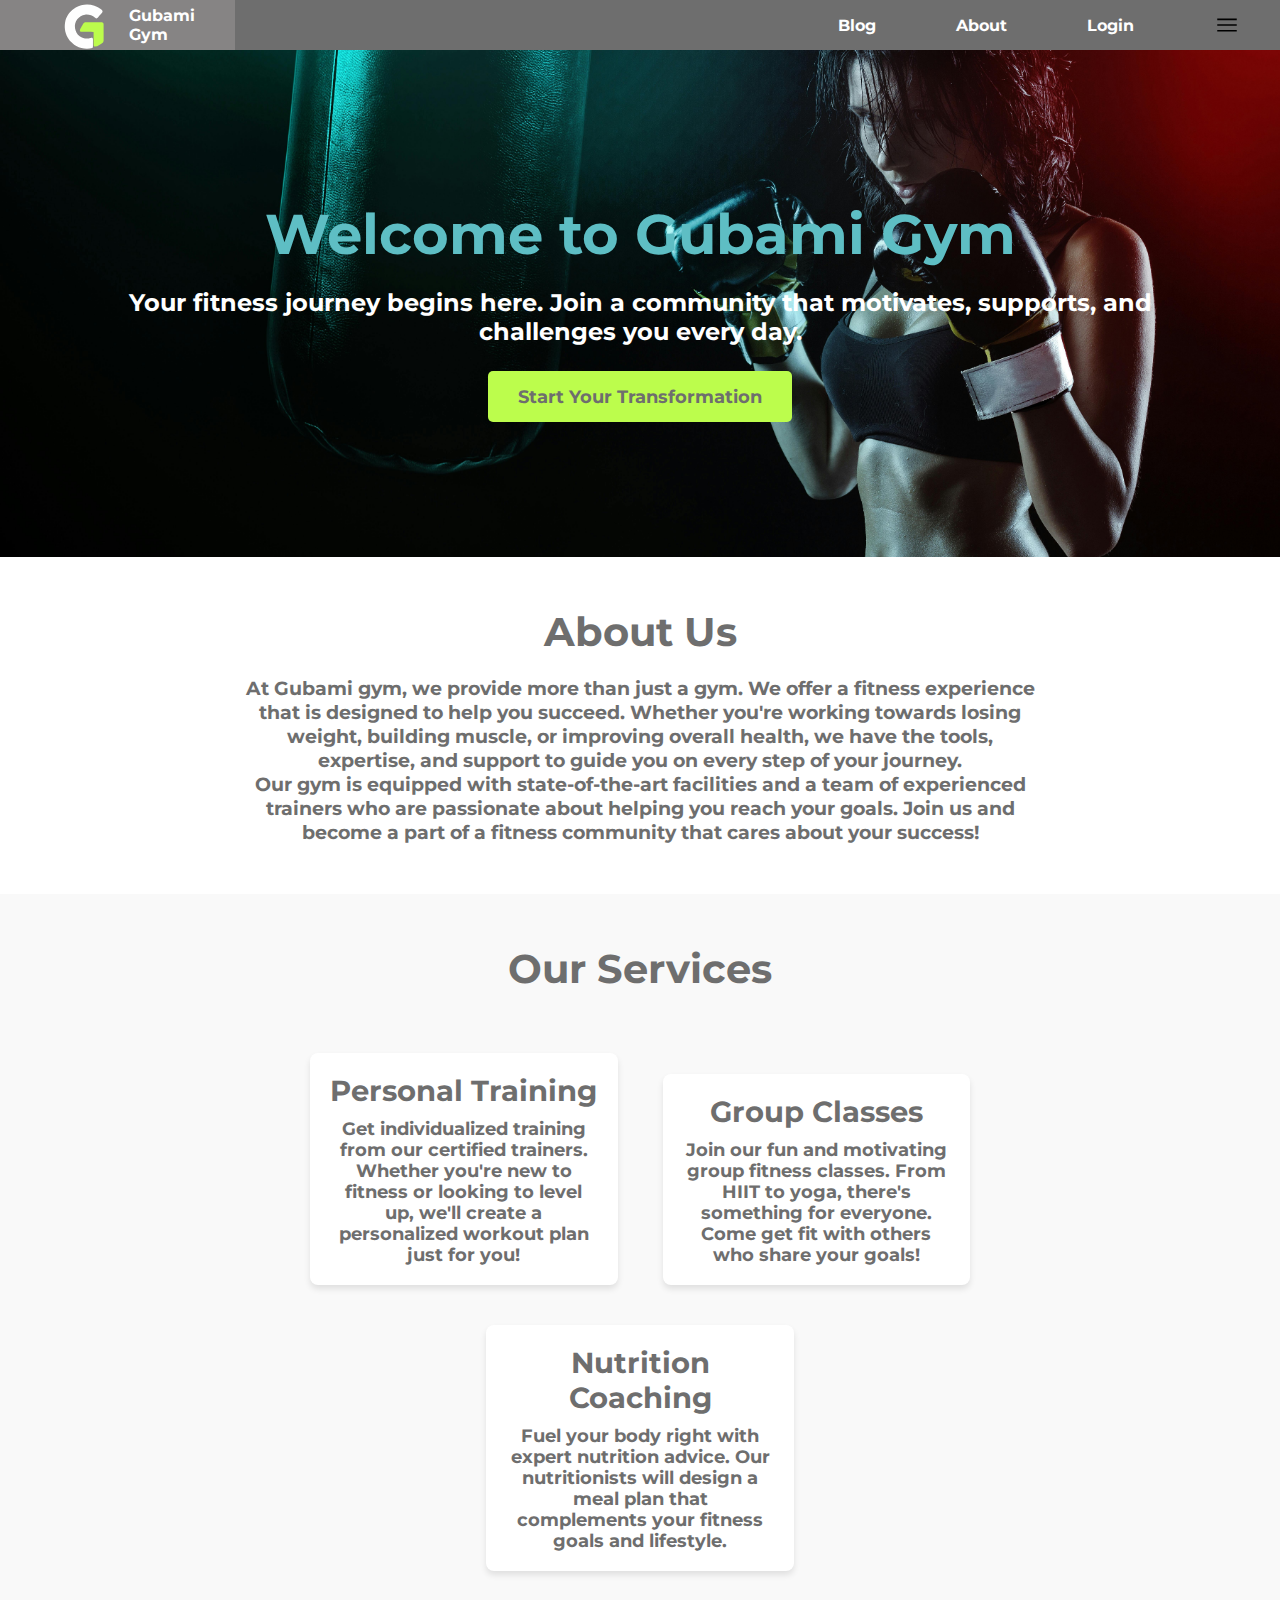
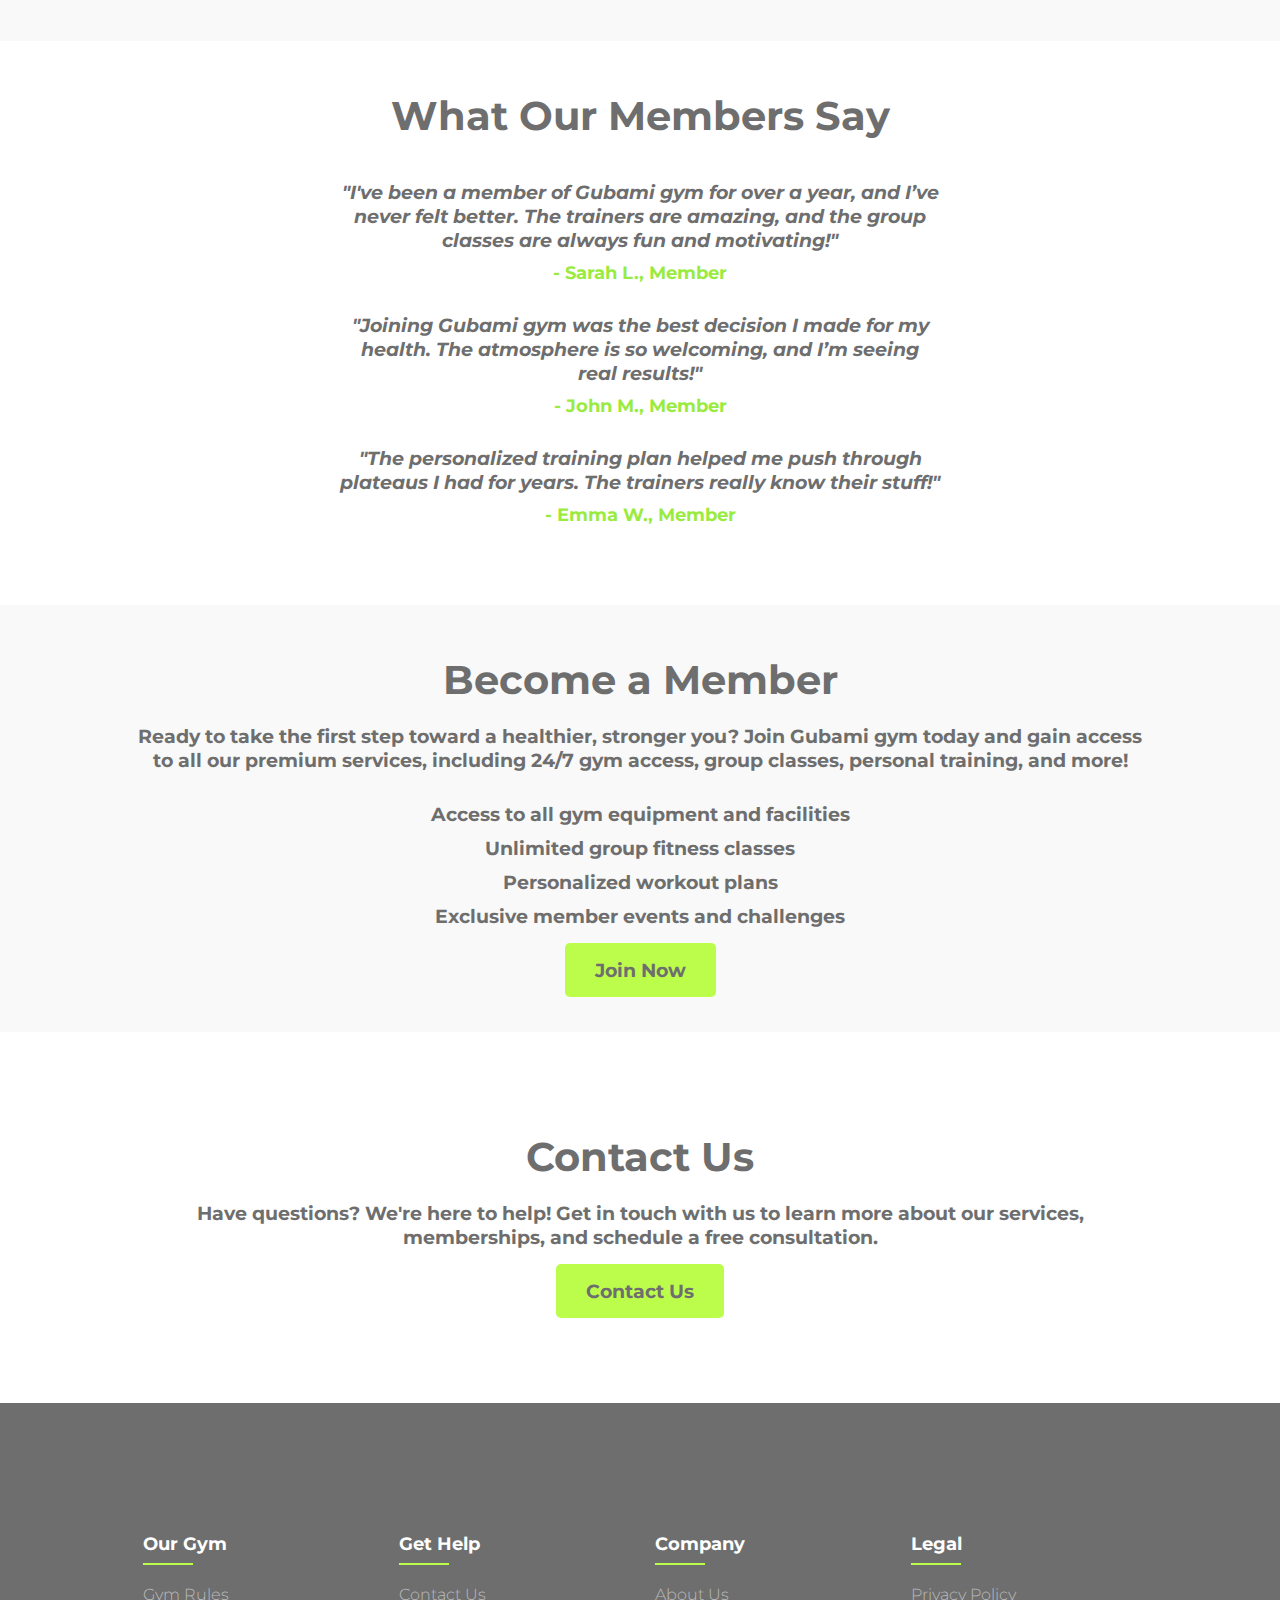
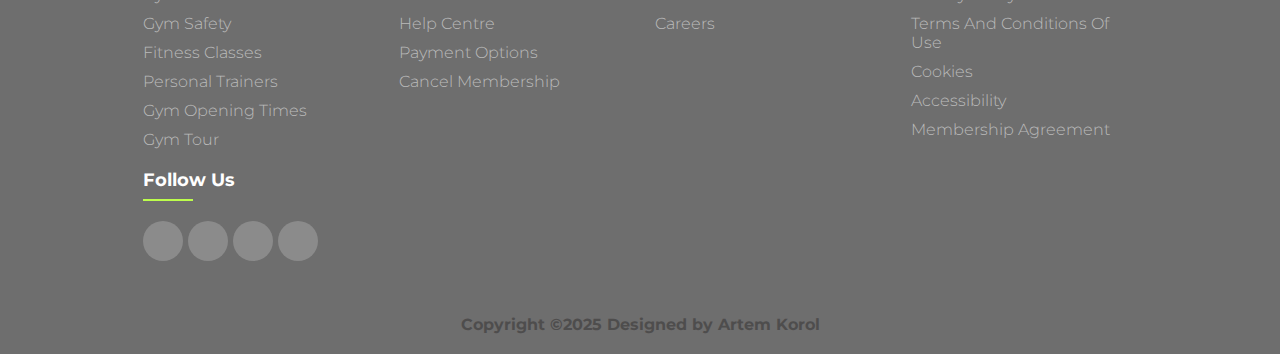
<file: index.html>
<!DOCTYPE html>
<html lang="en">
<head>
    <link rel="preconnect" href="https://fonts.googleapis.com">
    <link rel="preconnect" href="https://fonts.gstatic.com" crossorigin>
    <link href="https://fonts.googleapis.com/css2?family=Lato:wght@700&family=Montserrat:ital,wght@0,100..900;1,100..900&display=swap" rel="stylesheet">    
    <meta charset="UTF-8">
    <link rel="stylesheet" href="homeStyle.css">
    <link rel="icon" type="image/ico" href="img/favicon.ico">
    <meta name="viewport" content="width=device-width, initial-scale=1.0">
    <title>Local Gym</title>
</head>
<body>
  <script src="js/script.js"></script>
    <nav>
        <ul class="sidebar">
          <li onclick=hideSidebar()><a href="#"><svg xmlns="http://www.w3.org/2000/svg" height="26" viewBox="0 96 960 960" width="26"><path d="m249 849-42-42 231-231-231-231 42-42 231 231 231-231 42 42-231 231 231 231-42 42-231-231-231 231Z"/></svg></a></li>
          <li><a href="membership.html">Membership</a></li>
          <li><a href="#">Forum</a></li>
          <li><a href="#">Blog</a></li>
          <li><a href="#">About</a></li>
          <li><a href="login.html">Login</a></li>
        </ul>
        <ul>
          <li><a href="index.html">
            <img class="logo" src="img/Logo.svg" alt="logo">
            Gubami Gym
          </a></li>
          <li class="hideOnMobile"><a href="#">Blog</a></li>
          <li class="hideOnMobile"><a href="about.html">About</a></li>
          <li class="hideOnMobile"><a href="login.html">Login</a></li>
          <li class="menu-button" onclick=showSidebar()><a href="#"><svg xmlns="http://www.w3.org/2000/svg" height="26" viewBox="0 96 960 960" width="26"><path d="M120 816v-60h720v60H120Zm0-210v-60h720v60H120Zm0-210v-60h720v60H120Z"/></svg></a></li>
        </ul>
      </nav>
    <div class="hero-section">
        <div class="container">
          <h1>Welcome to Gubami Gym</h1>
          <p>Your fitness journey begins here. Join a community that motivates, supports, and challenges you every day.</p>
          <a href="membership.html" class="cta-button">Start Your Transformation</a>
        </div>
      </div>
      
      <section class="about-us">
        <div class="container">
          <h2>About Us</h2>
          <p>At Gubami gym, we provide more than just a gym. We offer a fitness experience that is designed to help you succeed. Whether you're working towards losing weight, building muscle, or improving overall health, we have the tools, expertise, and support to guide you on every step of your journey.</p>
          <p>Our gym is equipped with state-of-the-art facilities and a team of experienced trainers who are passionate about helping you reach your goals. Join us and become a part of a fitness community that cares about your success!</p>
        </div>
      </section>
      
      <section class="services">
        <div class="container">
          <h2>Our Services</h2>
          <div class="service-item">
            <h3>Personal Training</h3>
            <p>Get individualized training from our certified trainers. Whether you're new to fitness or looking to level up, we'll create a personalized workout plan just for you!</p>
          </div>
          <div class="service-item">
            <h3>Group Classes</h3>
            <p>Join our fun and motivating group fitness classes. From HIIT to yoga, there's something for everyone. Come get fit with others who share your goals!</p>
          </div>
          <div class="service-item">
            <h3>Nutrition Coaching</h3>
            <p>Fuel your body right with expert nutrition advice. Our nutritionists will design a meal plan that complements your fitness goals and lifestyle.</p>
          </div>
        </div>
      </section>
      
      <section class="testimonials">
        <div class="container">
          <h2>What Our Members Say</h2>
          <div class="testimonial-item">
            <p>"I've been a member of Gubami gym for over a year, and I’ve never felt better. The trainers are amazing, and the group classes are always fun and motivating!"</p>
            <h4>- Sarah L., Member</h4>
          </div>
          <div class="testimonial-item">
            <p>"Joining Gubami gym was the best decision I made for my health. The atmosphere is so welcoming, and I’m seeing real results!"</p>
            <h4>- John M., Member</h4>
          </div>
          <div class="testimonial-item">
            <p>"The personalized training plan helped me push through plateaus I had for years. The trainers really know their stuff!"</p>
            <h4>- Emma W., Member</h4>
          </div>
        </div>
      </section>
      
      <section class="membership" id="membership">
        <div class="container">
          <h2>Become a Member</h2>
          <p>Ready to take the first step toward a healthier, stronger you? Join Gubami gym today and gain access to all our premium services, including 24/7 gym access, group classes, personal training, and more!</p>
          <ul>
            <li>Access to all gym equipment and facilities</li>
            <li>Unlimited group fitness classes</li>
            <li>Personalized workout plans</li>
            <li>Exclusive member events and challenges</li>
          </ul>
          <a href="membership.html" class="cta-button">Join Now</a>
        </div>
      </section>
      
      <section class="contact">
        <div class="container">
          <h2>Contact Us</h2>
          <p>Have questions? We're here to help! Get in touch with us to learn more about our services, memberships, and schedule a free consultation.</p>
          <a href="mailto:info@GubamiGym.com" class="cta-button">Contact Us</a>
        </div>
      </section>
      
      

    <footer class="footer">
        <div class="container">
            <div class="row">
                <div class="footer-col">
                    <h4>Our gym</h4>
                    <ul>
                        <li><a href="rules.html">Gym rules</a></li>
                        <li><a href="#">Gym safety</a></li>
                        <li><a href="#">Fitness classes</a></li>
                        <li><a href="#">Personal trainers</a></li>
                        <li><a href="#">Gym opening times</a></li>
                        <li><a href="#">Gym tour</a></li>
                    </ul>
                </div>
                <div class="footer-col">
                    <h4>get help</h4>
                    <ul>
                        <li><a href="#">Contact us</a></li>
                        <li><a href="#">Help centre</a></li>
                        <li><a href="#">Payment Options</a></li>
                        <li><a href="#">Cancel membership</a></li>
                        
                    </ul>
                </div>
                <div class="footer-col">
                    <h4>Company</h4>
                    <ul>
                        <li><a href="about.html">About us</a></li>
                        <li><a href="#">Careers</a></li>
                    </ul>
                </div>
                <div class="footer-col">
                    <h4>Legal</h4>
                    <ul>
                        <li><a href="#">Privacy policy</a></li>
                        <li><a href="#">Terms and Conditions of use</a></li>
                        <li><a href="#">Cookies</a></li>
                        <li><a href="#">Accessibility</a></li>
                        <li><a href="#">Membership agreement</a></li>

                    </ul>
                </div>
                <div class="footer-col">
                    <h4>Follow us</h4>
                    <div class="social-links">
                        <a href="#"><i class="fa-brands fa-facebook"></i></a>
                        <a href="#"><i class="fa-brands fa-instagram"></i></a>
                        <a href="#"><i class="fa-brands fa-tiktok"></i></a>
                        <a href="#"><i class="fa-brands fa-youtube"></i></a>
                    </div>

                </div>
                
            </div>
        </div>
        <div class="footer-copy">
            <p>Copyright &copy;2025 Designed by Artem Korol</p>
        </div>

    </footer>
    
</body>
</html>
</file>
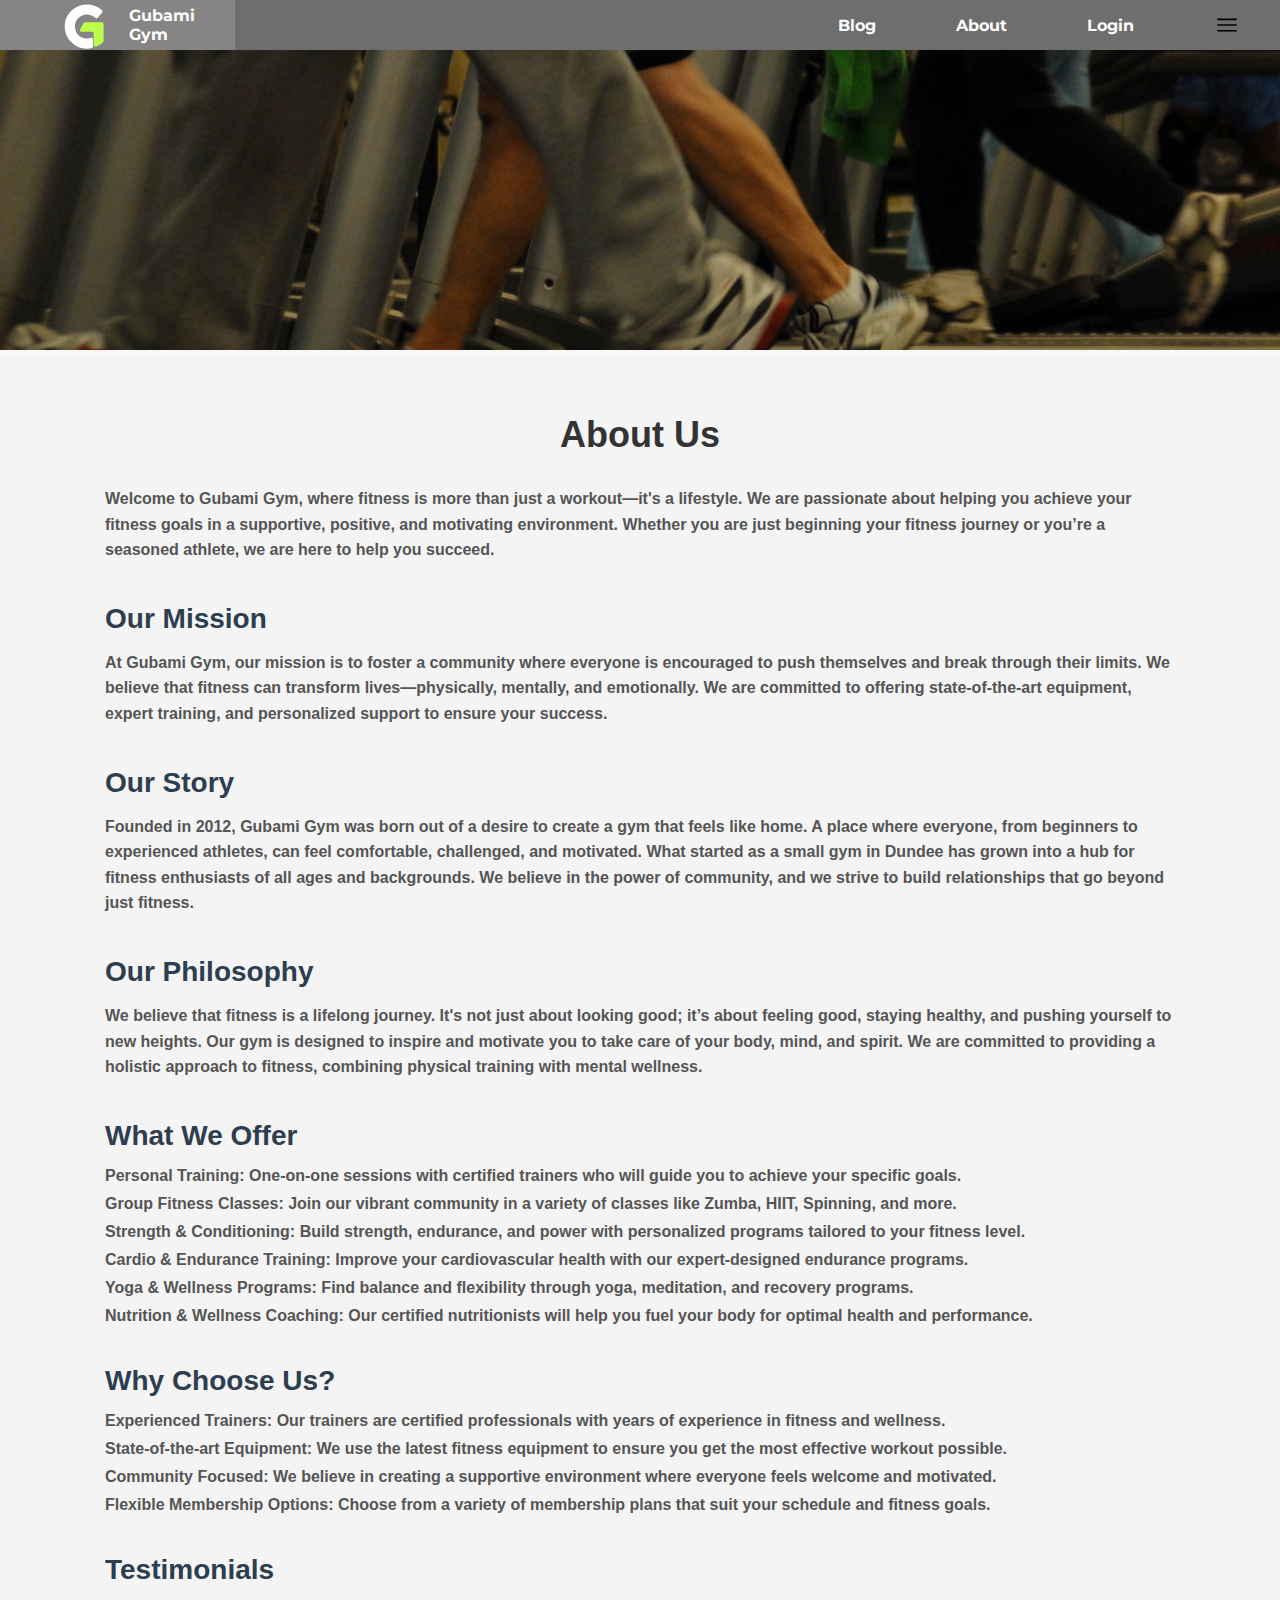
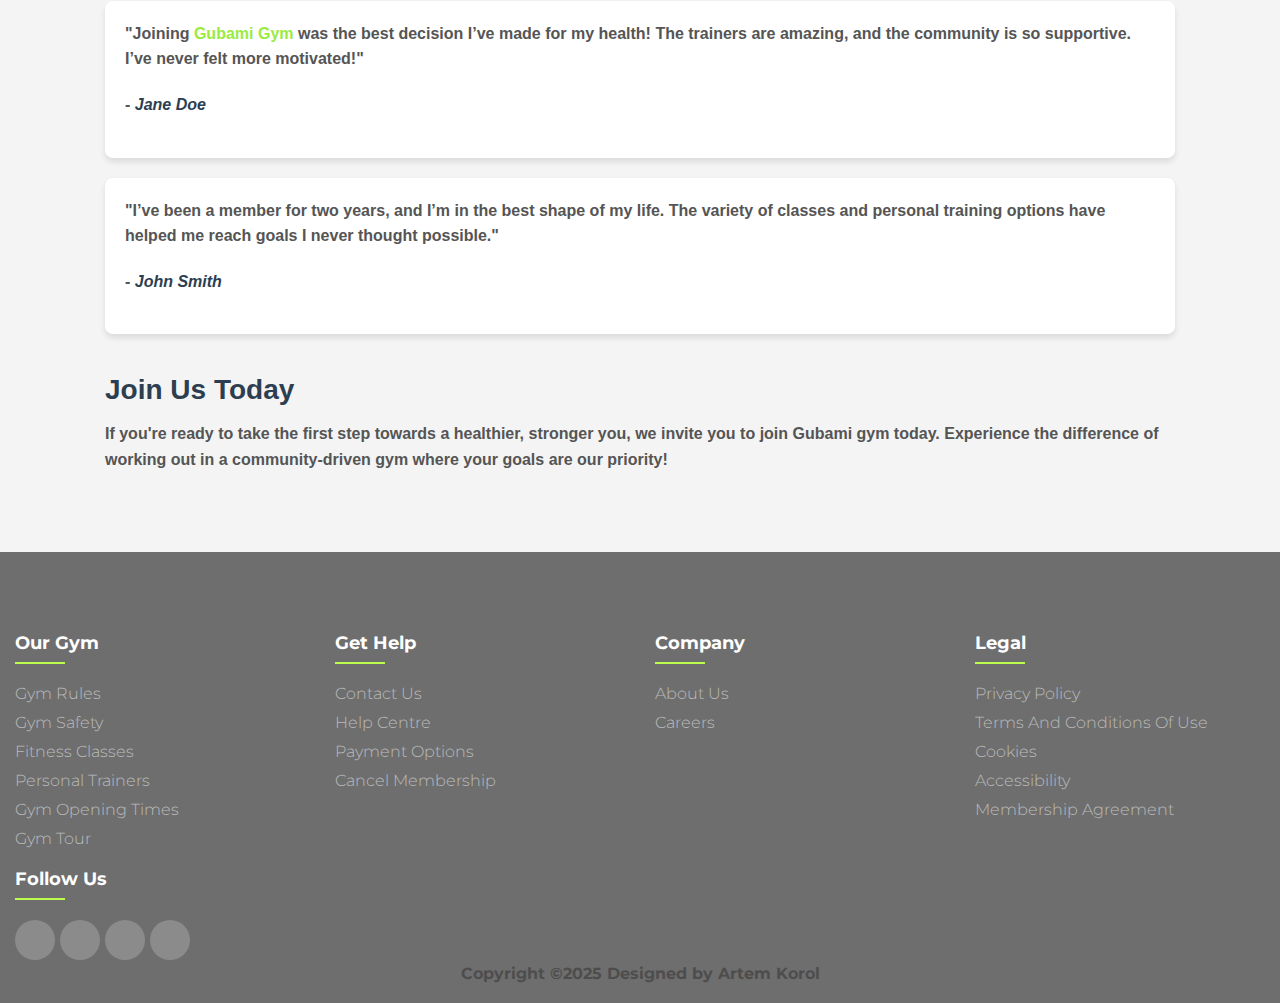
<file: about.html>
<!DOCTYPE html>
<html lang="en">
<head>
    <link rel="preconnect" href="https://fonts.googleapis.com">
    <link rel="preconnect" href="https://fonts.gstatic.com" crossorigin>
    <link href="https://fonts.googleapis.com/css2?family=Lato:wght@700&family=Montserrat:ital,wght@0,100..900;1,100..900&display=swap" rel="stylesheet">    
    <meta charset="UTF-8">
    <link rel="stylesheet" href="aboutStyle.css">
    <link rel="icon" type="image/ico" href="img/favicon.ico">
    <meta name="viewport" content="width=device-width, initial-scale=1.0">
    <title>Local Gym</title>
</head>
<body>
    <script src="js/script.js"></script>
    <nav>
        <ul class="sidebar">
          <li onclick=hideSidebar()><a href="#"><svg xmlns="http://www.w3.org/2000/svg" height="26" viewBox="0 96 960 960" width="26"><path d="m249 849-42-42 231-231-231-231 42-42 231 231 231-231 42 42-231 231 231 231-42 42-231-231-231 231Z"/></svg></a></li>
          <li><a href="membership.html">Membership</a></li>
          <li><a href="#">Forum</a></li>
          <li><a href="#">Blog</a></li>
          <li><a href="about.html">About</a></li>
          <li><a href="login.html">Login</a></li>
        </ul>
        <ul>
          <li><a href="index.html">
            <img class="logo" src="img/Logo.svg" alt="logo">
            Gubami Gym
          </a></li>
          <li class="hideOnMobile"><a href="#">Blog</a></li>
          <li class="hideOnMobile"><a href="about.html">About</a></li>
          <li class="hideOnMobile"><a href="login.html">Login</a></li>
          <li class="menu-button" onclick=showSidebar()><a href="#"><svg xmlns="http://www.w3.org/2000/svg" height="26" viewBox="0 96 960 960" width="26"><path d="M120 816v-60h720v60H120Zm0-210v-60h720v60H120Zm0-210v-60h720v60H120Z"/></svg></a></li>
        </ul>
      </nav>
    <div class="page-header-bottom">
        <img class="header-img" src="img/people_on_treadmils.jpeg" alt="People on treadmills">
    </div>
    <section id="about-us">
        <div class="container">
            <h2>About Us</h2>
            <p>Welcome to <strong>Gubami Gym</strong>, where fitness is more than just a workout—it's a lifestyle. We are passionate about helping you achieve your fitness goals in a supportive, positive, and motivating environment. Whether you are just beginning your fitness journey or you’re a seasoned athlete, we are here to help you succeed.</p>
    
            <h3>Our Mission</h3>
            <p>At <strong>Gubami Gym</strong>, our mission is to foster a community where everyone is encouraged to push themselves and break through their limits. We believe that fitness can transform lives—physically, mentally, and emotionally. We are committed to offering state-of-the-art equipment, expert training, and personalized support to ensure your success.</p>
    
            <h3>Our Story</h3>
            <p>Founded in <strong>2012</strong>, <strong>Gubami Gym</strong> was born out of a desire to create a gym that feels like home. A place where everyone, from beginners to experienced athletes, can feel comfortable, challenged, and motivated. What started as a small gym in Dundee has grown into a hub for fitness enthusiasts of all ages and backgrounds. We believe in the power of community, and we strive to build relationships that go beyond just fitness.</p>
    
            <h3>Our Philosophy</h3>
            <p>We believe that fitness is a lifelong journey. It's not just about looking good; it’s about feeling good, staying healthy, and pushing yourself to new heights. Our gym is designed to inspire and motivate you to take care of your body, mind, and spirit. We are committed to providing a holistic approach to fitness, combining physical training with mental wellness.</p>
    
            <h3>What We Offer</h3>
            <ul>
                <li><strong>Personal Training:</strong> One-on-one sessions with certified trainers who will guide you to achieve your specific goals.</li>
                <li><strong>Group Fitness Classes:</strong> Join our vibrant community in a variety of classes like Zumba, HIIT, Spinning, and more.</li>
                <li><strong>Strength & Conditioning:</strong> Build strength, endurance, and power with personalized programs tailored to your fitness level.</li>
                <li><strong>Cardio & Endurance Training:</strong> Improve your cardiovascular health with our expert-designed endurance programs.</li>
                <li><strong>Yoga & Wellness Programs:</strong> Find balance and flexibility through yoga, meditation, and recovery programs.</li>
                <li><strong>Nutrition & Wellness Coaching:</strong> Our certified nutritionists will help you fuel your body for optimal health and performance.</li>
            </ul>
    
            <h3>Why Choose Us?</h3>
            <ul>
                <li><strong>Experienced Trainers:</strong> Our trainers are certified professionals with years of experience in fitness and wellness.</li>
                <li><strong>State-of-the-art Equipment:</strong> We use the latest fitness equipment to ensure you get the most effective workout possible.</li>
                <li><strong>Community Focused:</strong> We believe in creating a supportive environment where everyone feels welcome and motivated.</li>
                <li><strong>Flexible Membership Options:</strong> Choose from a variety of membership plans that suit your schedule and fitness goals.</li>
            </ul>
    
            <h3>Testimonials</h3>
            <div class="testimonials">
                <div class="testimonial">
                    <p>"Joining <strong>Gubami Gym</strong> was the best decision I’ve made for my health! The trainers are amazing, and the community is so supportive. I’ve never felt more motivated!"</p>
                    <p>- <em>Jane Doe</em></p>
                </div>
                <div class="testimonial">
                    <p>"I’ve been a member for two years, and I’m in the best shape of my life. The variety of classes and personal training options have helped me reach goals I never thought possible."</p>
                    <p>- <em>John Smith</em></p>
                </div>
            </div>
    
            <h3>Join Us Today</h3>
            <p>If you're ready to take the first step towards a healthier, stronger you, we invite you to join <strong>Gubami gym</strong> today. Experience the difference of working out in a community-driven gym where your goals are our priority!</p>
        </div>
    </section>
    
    
    <footer class="footer">
        <div class="container">
            <div class="row">
                <div class="footer-col">
                    <h4>Our gym</h4>
                    <ul>
                        <li><a href="rules.html">Gym rules</a></li>
                        <li><a href="#">Gym safety</a></li>
                        <li><a href="#">Fitness classes</a></li>
                        <li><a href="#">Personal trainers</a></li>
                        <li><a href="#">Gym opening times</a></li>
                        <li><a href="#">Gym tour</a></li>
                    </ul>
                </div>
                <div class="footer-col">
                    <h4>get help</h4>
                    <ul>
                        <li><a href="#">Contact us</a></li>
                        <li><a href="#">Help centre</a></li>
                        <li><a href="#">Payment Options</a></li>
                        <li><a href="#">Cancel membership</a></li>
                        
                    </ul>
                </div>
                <div class="footer-col">
                    <h4>Company</h4>
                    <ul>
                        <li><a href="about.html">About us</a></li>
                        <li><a href="#">Careers</a></li>
                    </ul>
                </div>
                <div class="footer-col">
                    <h4>Legal</h4>
                    <ul>
                        <li><a href="#">Privacy policy</a></li>
                        <li><a href="#">Terms and Conditions of use</a></li>
                        <li><a href="#">Cookies</a></li>
                        <li><a href="#">Accessibility</a></li>
                        <li><a href="#">Membership agreement</a></li>

                    </ul>
                </div>
                <div class="footer-col">
                    <h4>Follow us</h4>
                    <div class="social-links">
                        <a href="#"><i class="fa-brands fa-facebook"></i></a>
                        <a href="#"><i class="fa-brands fa-instagram"></i></a>
                        <a href="#"><i class="fa-brands fa-tiktok"></i></a>
                        <a href="#"><i class="fa-brands fa-youtube"></i></a>
                    </div>

                </div>
                
            </div>
        </div>
        <div class="footer-copy">
            <p>Copyright &copy;2025 Designed by Artem Korol</p>
        </div>

    </footer>
    
</body>
</html>
</file>
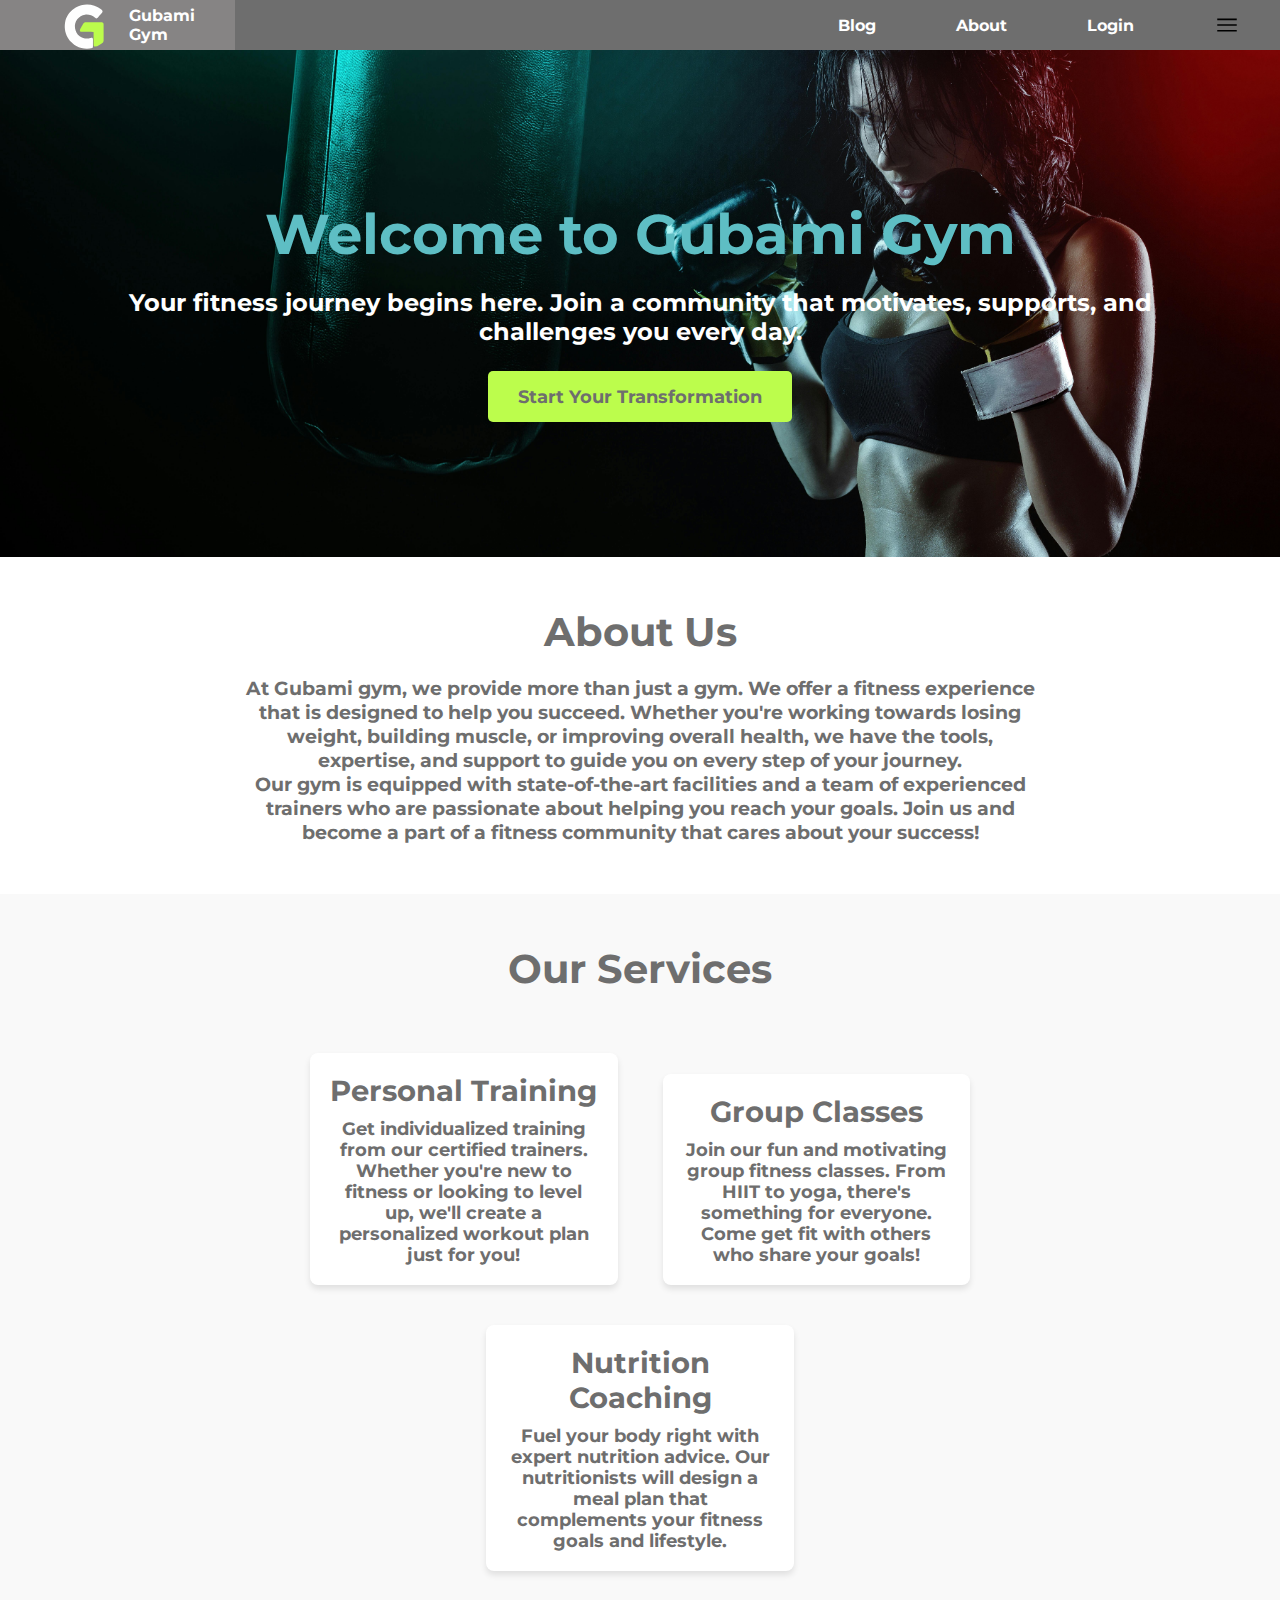
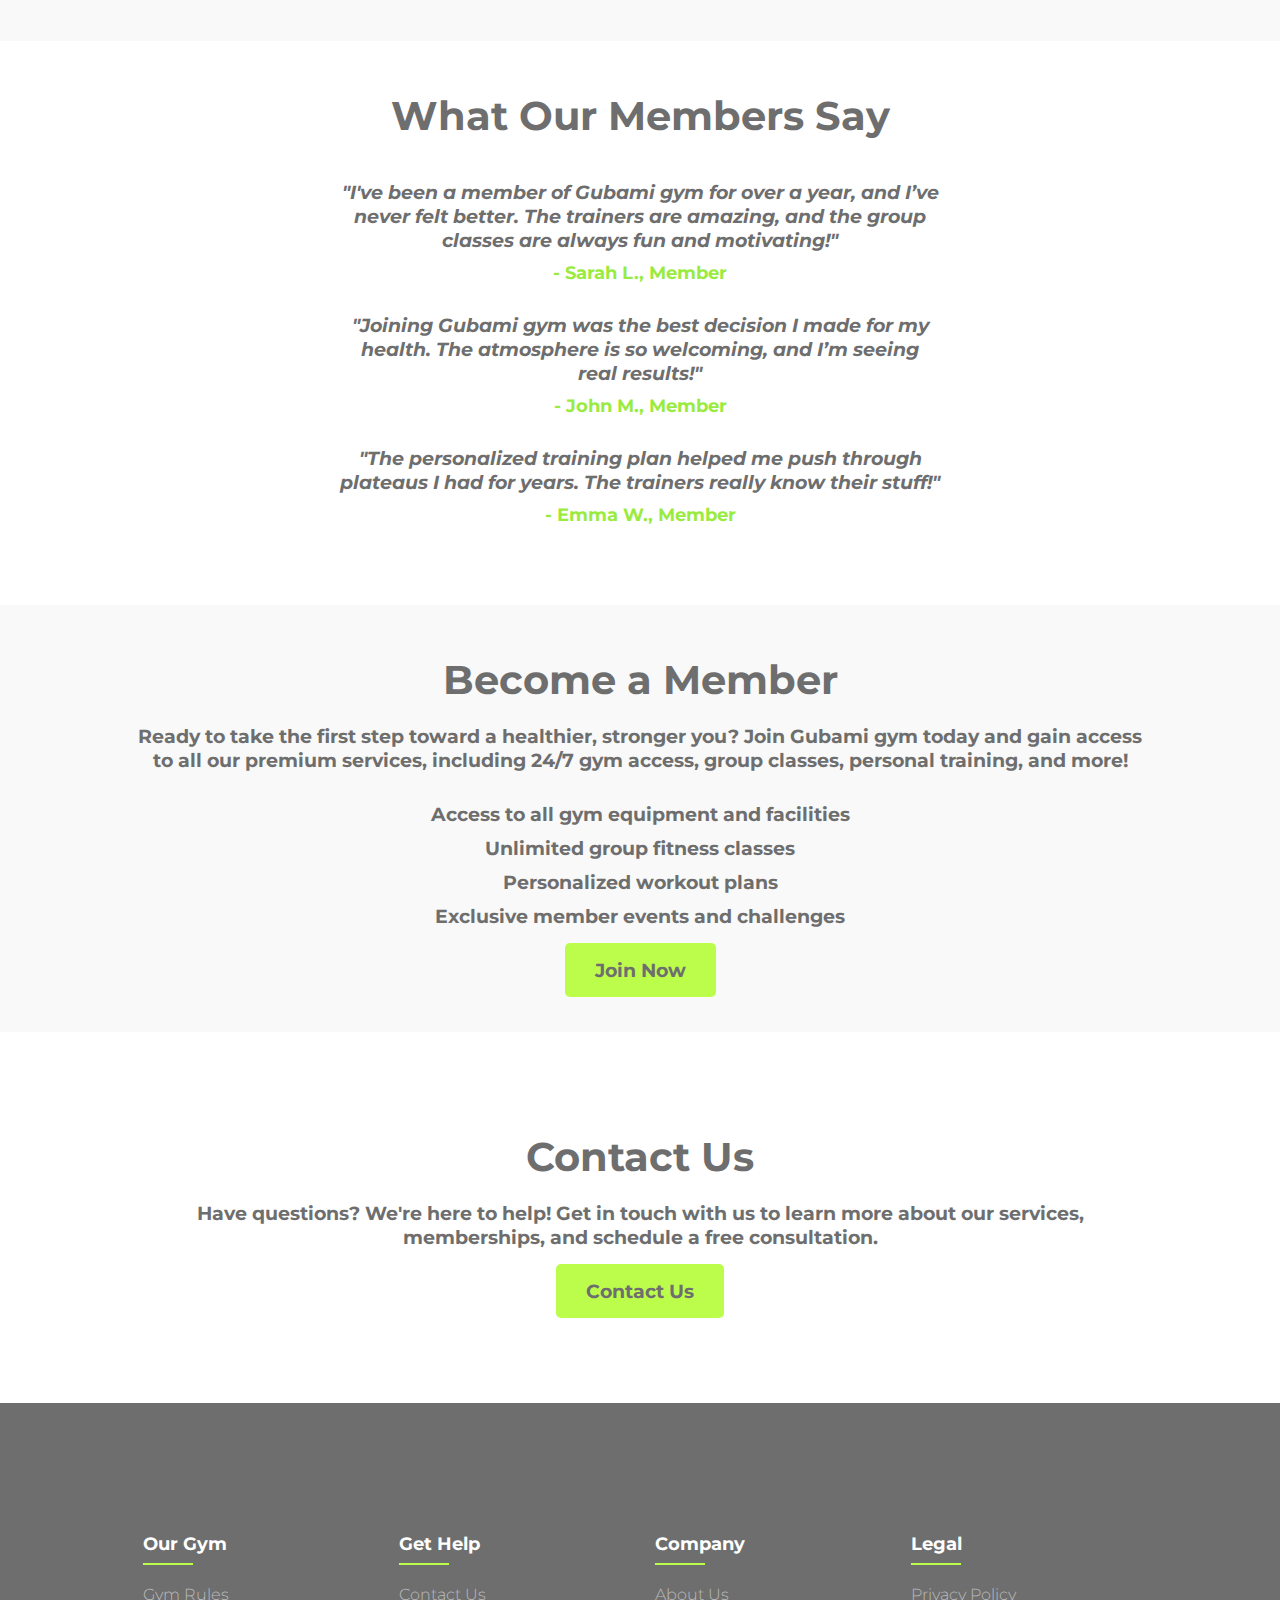
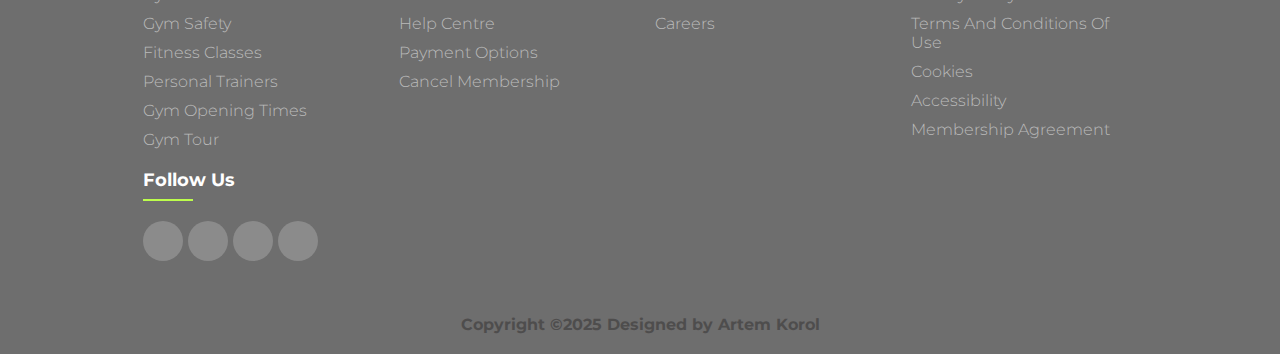
<file: home.html>
<!DOCTYPE html>
<html lang="en">
<head>
    <link rel="preconnect" href="https://fonts.googleapis.com">
    <link rel="preconnect" href="https://fonts.gstatic.com" crossorigin>
    <link href="https://fonts.googleapis.com/css2?family=Lato:wght@700&family=Montserrat:ital,wght@0,100..900;1,100..900&display=swap" rel="stylesheet">    
    <link rel="stylesheet" href="https://cdnjs.cloudflare.com/ajax/libs/font-awesome/6.5.1/css/all.min.css" integrity="sha512-DTOQO9RWCH3ppGqcWaEA1BIZOC6xxalwEsw9c2QQeAIftl+Vegovlnee1c9QX4TctnWMn13TZye+giMm8e2LwA==" crossorigin="anonymous" referrerpolicy="no-referrer" />
    <meta charset="UTF-8">
    <link rel="stylesheet" href="homeStyle.css">
    <link rel="icon" type="image/ico" href="img/favicon.ico">
    <meta name="viewport" content="width=device-width, initial-scale=1.0">
    <title>Local Gym</title>
</head>
<body>
  <script src="js/script.js"></script>
    <nav>
        <ul class="sidebar">
          <li onclick=hideSidebar()><a href="#"><svg xmlns="http://www.w3.org/2000/svg" height="26" viewBox="0 96 960 960" width="26"><path d="m249 849-42-42 231-231-231-231 42-42 231 231 231-231 42 42-231 231 231 231-42 42-231-231-231 231Z"/></svg></a></li>
          <li><a href="membership.html">Membership</a></li>
          <li><a href="#">Forum</a></li>
          <li><a href="#">Blog</a></li>
          <li><a href="#">About</a></li>
          <li><a href="login.html">Login</a></li>
        </ul>
        <ul>
          <li><a href="home.html">
            <img class="logo" src="img/Logo.svg" alt="logo">
            Gubami Gym
          </a></li>
          <li class="hideOnMobile"><a href="#">Blog</a></li>
          <li class="hideOnMobile"><a href="about.html">About</a></li>
          <li class="hideOnMobile"><a href="login.html">Login</a></li>
          <li class="menu-button" onclick=showSidebar()><a href="#"><svg xmlns="http://www.w3.org/2000/svg" height="26" viewBox="0 96 960 960" width="26"><path d="M120 816v-60h720v60H120Zm0-210v-60h720v60H120Zm0-210v-60h720v60H120Z"/></svg></a></li>
        </ul>
      </nav>
    <div class="hero-section">
        <div class="container">
          <h1>Welcome to Gubami Gym</h1>
          <p>Your fitness journey begins here. Join a community that motivates, supports, and challenges you every day.</p>
          <a href="membership.html" class="cta-button">Start Your Transformation</a>
        </div>
      </div>
      
      <section class="about-us">
        <div class="container">
          <h2>About Us</h2>
          <p>At Gubami gym, we provide more than just a gym. We offer a fitness experience that is designed to help you succeed. Whether you're working towards losing weight, building muscle, or improving overall health, we have the tools, expertise, and support to guide you on every step of your journey.</p>
          <p>Our gym is equipped with state-of-the-art facilities and a team of experienced trainers who are passionate about helping you reach your goals. Join us and become a part of a fitness community that cares about your success!</p>
        </div>
      </section>
      
      <section class="services">
        <div class="container">
          <h2>Our Services</h2>
          <div class="service-item">
            <h3>Personal Training</h3>
            <p>Get individualized training from our certified trainers. Whether you're new to fitness or looking to level up, we'll create a personalized workout plan just for you!</p>
          </div>
          <div class="service-item">
            <h3>Group Classes</h3>
            <p>Join our fun and motivating group fitness classes. From HIIT to yoga, there's something for everyone. Come get fit with others who share your goals!</p>
          </div>
          <div class="service-item">
            <h3>Nutrition Coaching</h3>
            <p>Fuel your body right with expert nutrition advice. Our nutritionists will design a meal plan that complements your fitness goals and lifestyle.</p>
          </div>
        </div>
      </section>
      
      <section class="testimonials">
        <div class="container">
          <h2>What Our Members Say</h2>
          <div class="testimonial-item">
            <p>"I've been a member of Gubami gym for over a year, and I’ve never felt better. The trainers are amazing, and the group classes are always fun and motivating!"</p>
            <h4>- Sarah L., Member</h4>
          </div>
          <div class="testimonial-item">
            <p>"Joining Gubami gym was the best decision I made for my health. The atmosphere is so welcoming, and I’m seeing real results!"</p>
            <h4>- John M., Member</h4>
          </div>
          <div class="testimonial-item">
            <p>"The personalized training plan helped me push through plateaus I had for years. The trainers really know their stuff!"</p>
            <h4>- Emma W., Member</h4>
          </div>
        </div>
      </section>
      
      <section class="membership" id="membership">
        <div class="container">
          <h2>Become a Member</h2>
          <p>Ready to take the first step toward a healthier, stronger you? Join Gubami gym today and gain access to all our premium services, including 24/7 gym access, group classes, personal training, and more!</p>
          <ul>
            <li>Access to all gym equipment and facilities</li>
            <li>Unlimited group fitness classes</li>
            <li>Personalized workout plans</li>
            <li>Exclusive member events and challenges</li>
          </ul>
          <a href="membership.html" class="cta-button">Join Now</a>
        </div>
      </section>
      
      <section class="contact">
        <div class="container">
          <h2>Contact Us</h2>
          <p>Have questions? We're here to help! Get in touch with us to learn more about our services, memberships, and schedule a free consultation.</p>
          <a href="mailto:info@GubamiGym.com" class="cta-button">Contact Us</a>
        </div>
      </section>
      
      

    <footer class="footer">
        <div class="container">
            <div class="row">
                <div class="footer-col">
                    <h4>Our gym</h4>
                    <ul>
                        <li><a href="rules.html">Gym rules</a></li>
                        <li><a href="#">Gym safety</a></li>
                        <li><a href="#">Fitness classes</a></li>
                        <li><a href="#">Personal trainers</a></li>
                        <li><a href="#">Gym opening times</a></li>
                        <li><a href="#">Gym tour</a></li>
                    </ul>
                </div>
                <div class="footer-col">
                    <h4>get help</h4>
                    <ul>
                        <li><a href="#">Contact us</a></li>
                        <li><a href="#">Help centre</a></li>
                        <li><a href="#">Payment Options</a></li>
                        <li><a href="#">Cancel membership</a></li>
                        
                    </ul>
                </div>
                <div class="footer-col">
                    <h4>Company</h4>
                    <ul>
                        <li><a href="about.html">About us</a></li>
                        <li><a href="#">Careers</a></li>
                    </ul>
                </div>
                <div class="footer-col">
                    <h4>Legal</h4>
                    <ul>
                        <li><a href="#">Privacy policy</a></li>
                        <li><a href="#">Terms and Conditions of use</a></li>
                        <li><a href="#">Cookies</a></li>
                        <li><a href="#">Accessibility</a></li>
                        <li><a href="#">Membership agreement</a></li>

                    </ul>
                </div>
                <div class="footer-col">
                    <h4>Follow us</h4>
                    <div class="social-links">
                        <a href="#"><i class="fa-brands fa-facebook"></i></a>
                        <a href="#"><i class="fa-brands fa-instagram"></i></a>
                        <a href="#"><i class="fa-brands fa-tiktok"></i></a>
                        <a href="#"><i class="fa-brands fa-youtube"></i></a>
                    </div>

                </div>
                
            </div>
        </div>
        <div class="footer-copy">
            <p>Copyright &copy;2025 Designed by Artem Korol</p>
        </div>

    </footer>
    
</body>
</html>
</file>
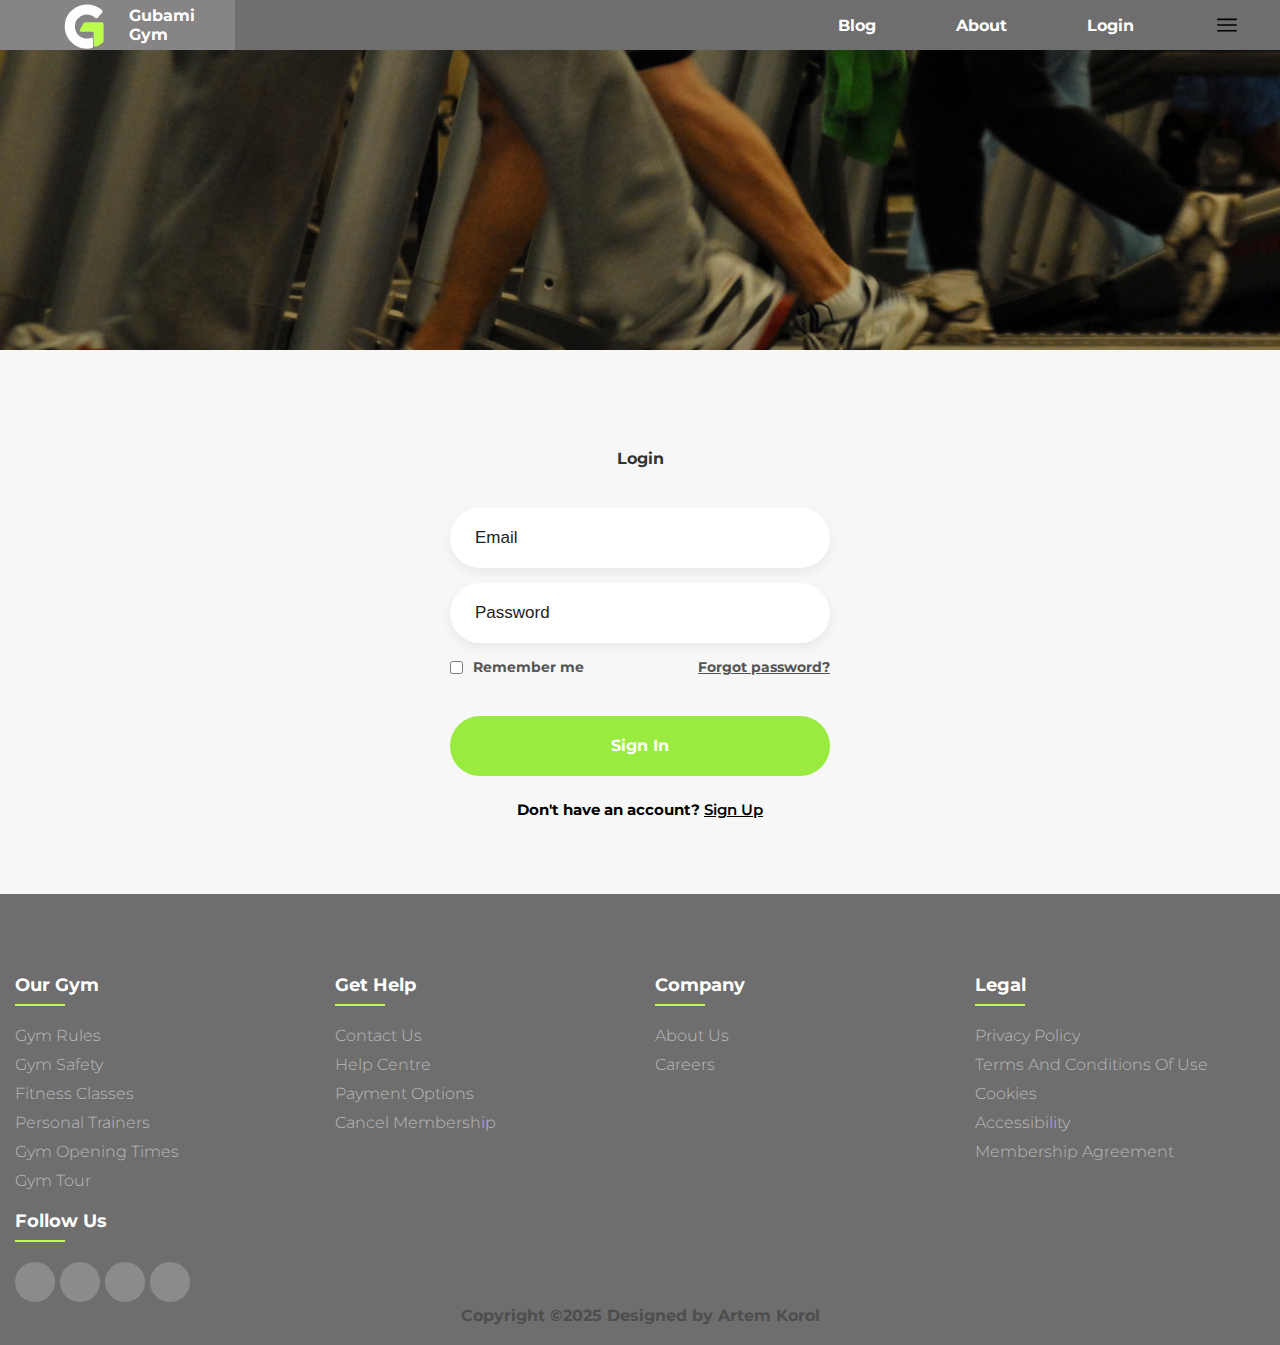
<file: login.html>
<!DOCTYPE html>
<html lang="en">
<head>
    <link rel="preconnect" href="https://fonts.googleapis.com">
    <link rel="preconnect" href="https://fonts.gstatic.com" crossorigin>
    <link href="https://fonts.googleapis.com/css2?family=Lato:wght@700&family=Montserrat:ital,wght@0,100..900;1,100..900&display=swap" rel="stylesheet">    
    <meta charset="UTF-8">
    <link rel="stylesheet" href="loginStyle.css">
    <link rel="icon" type="image/ico" href="img/favicon.ico">
    <meta name="viewport" content="width=device-width, initial-scale=1.0">
    <title>Local Gym</title>
</head>
<body>
    <script src="js/script.js"></script>
    <nav>
        <ul class="sidebar">
          <li onclick=hideSidebar()><a href="#"><svg xmlns="http://www.w3.org/2000/svg" height="26" viewBox="0 96 960 960" width="26"><path d="m249 849-42-42 231-231-231-231 42-42 231 231 231-231 42 42-231 231 231 231-42 42-231-231-231 231Z"/></svg></a></li>
          <li><a href="membership.html">Membership</a></li>
          <li><a href="#">Forum</a></li>
          <li><a href="#">Blog</a></li>
          <li><a href="about.html">About</a></li>
          <li><a href="login.html">Login</a></li>
        </ul>
        <ul>
          <li><a href="index.html">
            <img class="logo" src="img/Logo.svg" alt="logo">
            Gubami Gym
          </a></li>
          <li class="hideOnMobile"><a href="#">Blog</a></li>
          <li class="hideOnMobile"><a href="about.html">About</a></li>
          <li class="hideOnMobile"><a href="login.html">Login</a></li>
          <li class="menu-button" onclick=showSidebar()><a href="#"><svg xmlns="http://www.w3.org/2000/svg" height="26" viewBox="0 96 960 960" width="26"><path d="M120 816v-60h720v60H120Zm0-210v-60h720v60H120Zm0-210v-60h720v60H120Z"/></svg></a></li>
        </ul>
      </nav>
    <div class="page-header-bottom">
        <img class="header-img" src="img/people_on_treadmils.jpeg" alt="People on treadmills">
    </div>
    <div class="login-container">
        <div class="login-box">
            <div class="login-header">
                <header>Login</header>
            </div>
            <div class="input-box">
                <input type="text" class="input-field" placeholder="Email" autocomplete="off" required>
            </div>
            <div class="input-box">
                <input type="password" class="input-field" placeholder="Password" autocomplete="off" required>
            </div>
            <div class="forgot">
                <section>
                    <input type="checkbox" id="check">
                    <label for="check">Remember me</label>
                </section>
                <section>
                    <a href="#">Forgot password?</a>
                </section>
            </div>
            <div class="input-submit">
                <button class="submit-btn" id="submit"></button>
                <label for="submit">Sign In</label>
            </div>
            <div class="sign-up-link">
                <p>Don't have an account? <a href="#">Sign Up</a></p>
            </div>
        </div>
    </div>

    <footer class="footer">
        <div class="container">
            <div class="row">
                <div class="footer-col">
                    <h4>Our gym</h4>
                    <ul>
                        <li><a href="rules.html">Gym rules</a></li>
                        <li><a href="#">Gym safety</a></li>
                        <li><a href="#">Fitness classes</a></li>
                        <li><a href="#">Personal trainers</a></li>
                        <li><a href="#">Gym opening times</a></li>
                        <li><a href="#">Gym tour</a></li>
                    </ul>
                </div>
                <div class="footer-col">
                    <h4>get help</h4>
                    <ul>
                        <li><a href="#">Contact us</a></li>
                        <li><a href="#">Help centre</a></li>
                        <li><a href="#">Payment Options</a></li>
                        <li><a href="#">Cancel membership</a></li>
                        
                    </ul>
                </div>
                <div class="footer-col">
                    <h4>Company</h4>
                    <ul>
                        <li><a href="about.html">About us</a></li>
                        <li><a href="#">Careers</a></li>
                    </ul>
                </div>
                <div class="footer-col">
                    <h4>Legal</h4>
                    <ul>
                        <li><a href="#">Privacy policy</a></li>
                        <li><a href="#">Terms and Conditions of use</a></li>
                        <li><a href="#">Cookies</a></li>
                        <li><a href="#">Accessibility</a></li>
                        <li><a href="#">Membership agreement</a></li>

                    </ul>
                </div>
                <div class="footer-col">
                    <h4>Follow us</h4>
                    <div class="social-links">
                        <a href="#"><i class="fa-brands fa-facebook"></i></a>
                        <a href="#"><i class="fa-brands fa-instagram"></i></a>
                        <a href="#"><i class="fa-brands fa-tiktok"></i></a>
                        <a href="#"><i class="fa-brands fa-youtube"></i></a>
                    </div>

                </div>
                
            </div>
        </div>
        <div class="footer-copy">
            <p>Copyright &copy;2025 Designed by Artem Korol</p>
        </div>

    </footer>
    
</body>
</html>
</file>
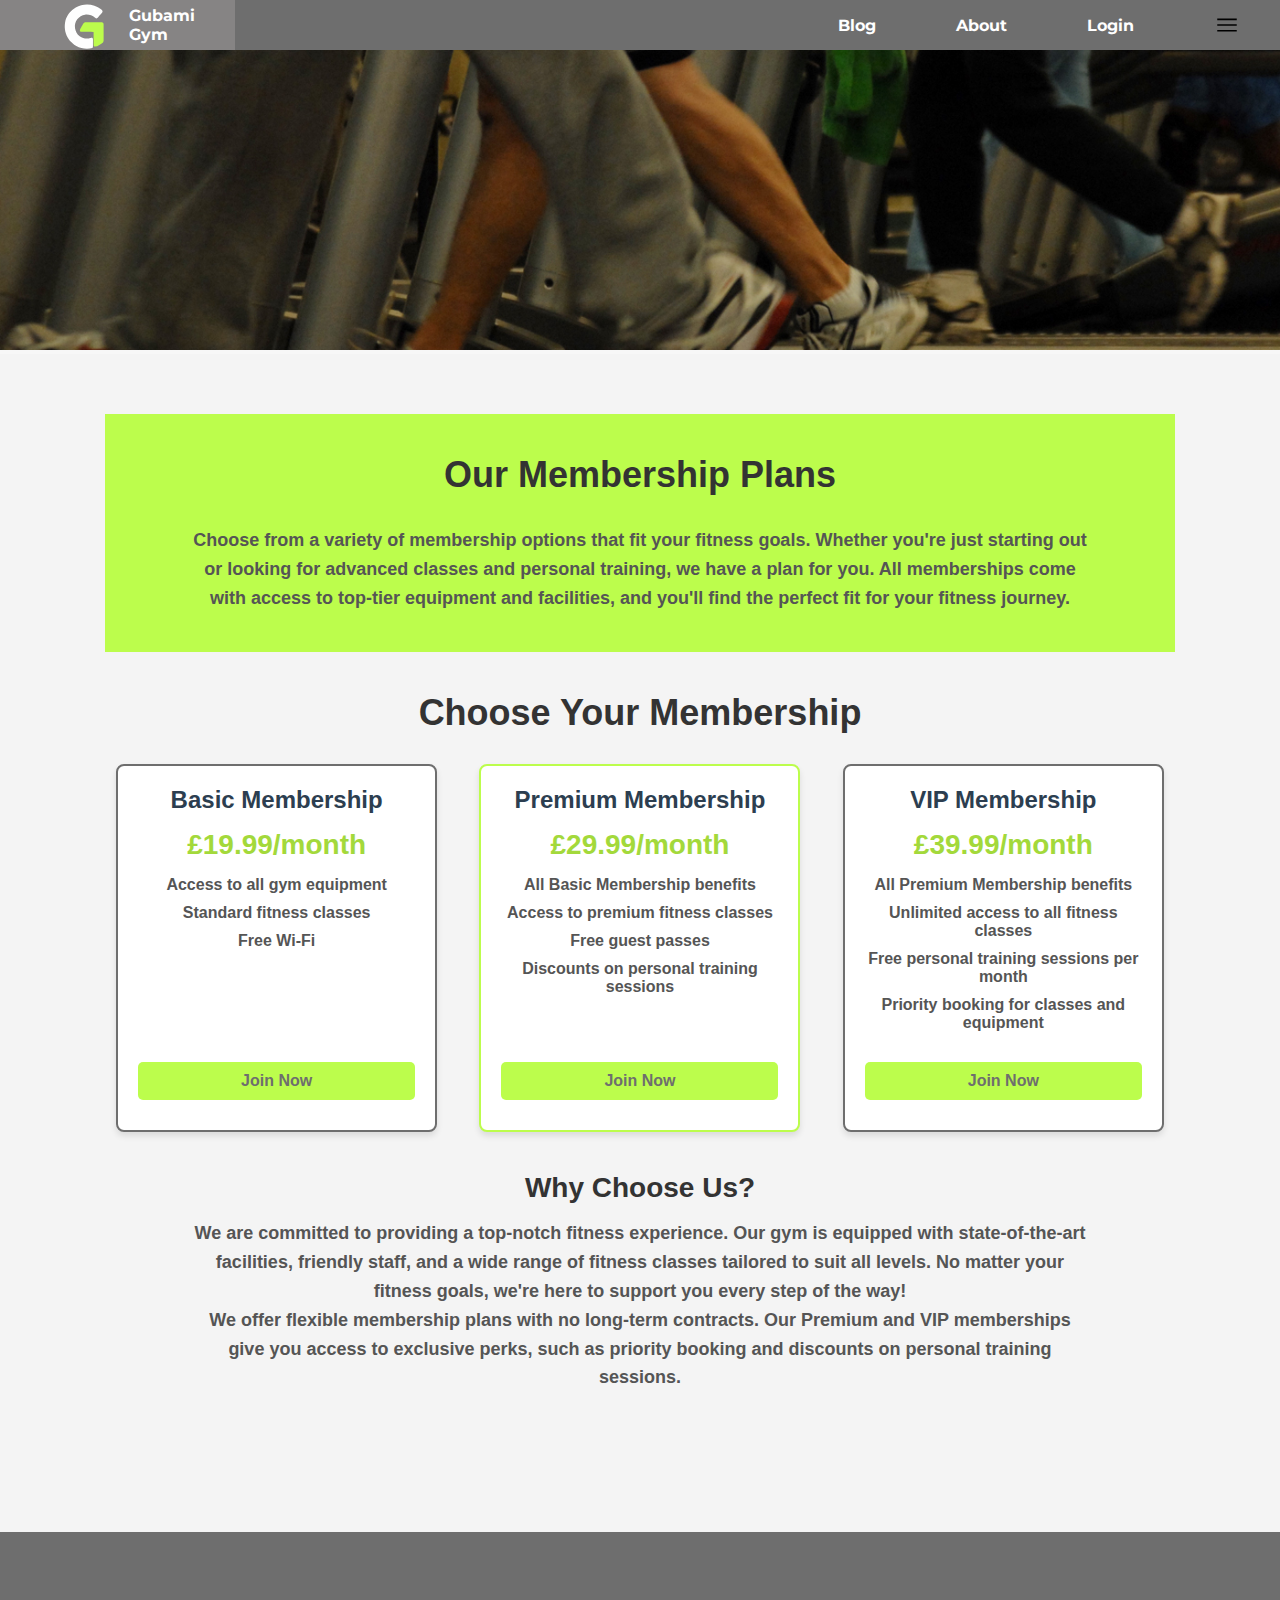
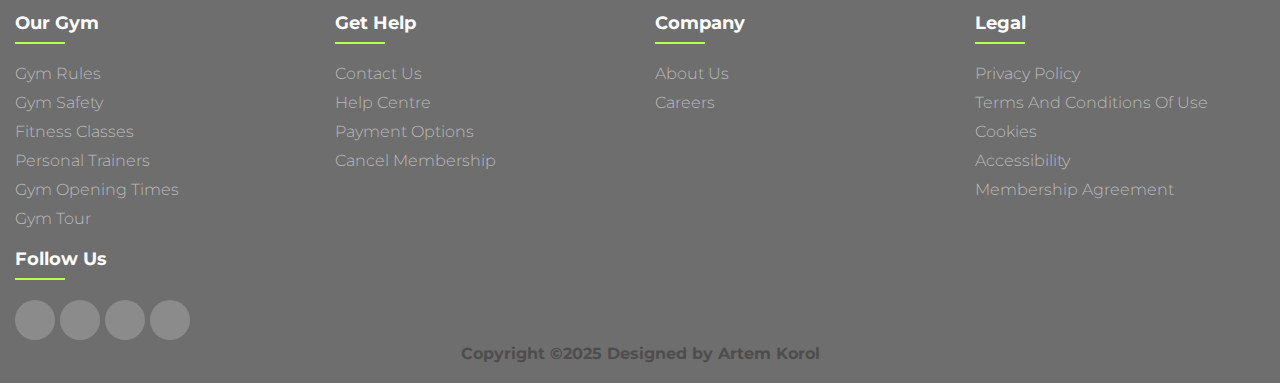
<file: membership.html>
<!DOCTYPE html>
<html lang="en">
<head>
    <link rel="preconnect" href="https://fonts.googleapis.com">
    <link rel="preconnect" href="https://fonts.gstatic.com" crossorigin>
    <link href="https://fonts.googleapis.com/css2?family=Lato:wght@700&family=Montserrat:ital,wght@0,100..900;1,100..900&display=swap" rel="stylesheet">    
    <meta charset="UTF-8">
    <link rel="stylesheet" href="membershipStyle.css">
    <link rel="icon" type="image/ico" href="img/favicon.ico">
    <meta name="viewport" content="width=device-width, initial-scale=1.0">
    <title>Local Gym</title>
</head>
<body>
    <script src="js/script.js"></script>
    <nav>
        <ul class="sidebar">
          <li onclick=hideSidebar()><a href="#"><svg xmlns="http://www.w3.org/2000/svg" height="26" viewBox="0 96 960 960" width="26"><path d="m249 849-42-42 231-231-231-231 42-42 231 231 231-231 42 42-231 231 231 231-42 42-231-231-231 231Z"/></svg></a></li>
          <li><a href="membership.html">Membership</a></li>
          <li><a href="#">Forum</a></li>
          <li><a href="#">Blog</a></li>
          <li><a href="about.html">About</a></li>
          <li><a href="login.html">Login</a></li>
        </ul>
        <ul>
          <li><a href="index.html">
            <img class="logo" src="img/Logo.svg" alt="logo">
            Gubami Gym
          </a></li>
          <li class="hideOnMobile"><a href="#">Blog</a></li>
          <li class="hideOnMobile"><a href="about.html">About</a></li>
          <li class="hideOnMobile"><a href="login.html">Login</a></li>
          <li class="menu-button" onclick=showSidebar()><a href="#"><svg xmlns="http://www.w3.org/2000/svg" height="26" viewBox="0 96 960 960" width="26"><path d="M120 816v-60h720v60H120Zm0-210v-60h720v60H120Zm0-210v-60h720v60H120Z"/></svg></a></li>
        </ul>
      </nav>
    <div class="page-header-bottom">
        <img class="header-img" src="img/people_on_treadmils.jpeg" alt="People on treadmills">
    </div>
    <section id="membership">
        <div class="container">
            <div class="membership-info top-info">
                <h2>Our Membership Plans</h2>
                <p>Choose from a variety of membership options that fit your fitness goals. Whether you're just starting out or looking for advanced classes and personal training, we have a plan for you. All memberships come with access to top-tier equipment and facilities, and you'll find the perfect fit for your fitness journey.</p>
            </div>
            <h2>Choose Your Membership</h2>
            <div class="pricing-table">
                <div class="pricing-option">
                    <h3>Basic Membership</h3>
                    <p class="price">£19.99/month</p>
                    <ul>
                        <li>Access to all gym equipment</li>
                        <li>Standard fitness classes</li>
                        <li>Free Wi-Fi</li>
                    </ul>
                    <a href="#" class="btn">Join Now</a>
                </div>
                <div class="pricing-option featured">
                    <h3>Premium Membership</h3>
                    <p class="price">£29.99/month</p>
                    <ul>
                        <li>All Basic Membership benefits</li>
                        <li>Access to premium fitness classes</li>
                        <li>Free guest passes</li>
                        <li>Discounts on personal training sessions</li>
                    </ul>
                    <a href="#" class="btn">Join Now</a>
                </div>
                <div class="pricing-option">
                    <h3>VIP Membership</h3>
                    <p class="price">£39.99/month</p>
                    <ul>
                        <li>All Premium Membership benefits</li>
                        <li>Unlimited access to all fitness classes</li>
                        <li>Free personal training sessions per month</li>
                        <li>Priority booking for classes and equipment</li>
                    </ul>
                    <a href="#" class="btn">Join Now</a>
                </div>
            </div>
            <div class="membership-info bottom-info">
                <h3>Why Choose Us?</h3>
                <p>We are committed to providing a top-notch fitness experience. Our gym is equipped with state-of-the-art facilities, friendly staff, and a wide range of fitness classes tailored to suit all levels. No matter your fitness goals, we're here to support you every step of the way!</p>
                <p>We offer flexible membership plans with no long-term contracts. Our Premium and VIP memberships give you access to exclusive perks, such as priority booking and discounts on personal training sessions.</p>
            </div>
        </div>
        
    </section>
    
    <footer class="footer">
        <div class="container">
            <div class="row">
                <div class="footer-col">
                    <h4>Our gym</h4>
                    <ul>
                        <li><a href="rules.html">Gym rules</a></li>
                        <li><a href="#">Gym safety</a></li>
                        <li><a href="#">Fitness classes</a></li>
                        <li><a href="#">Personal trainers</a></li>
                        <li><a href="#">Gym opening times</a></li>
                        <li><a href="#">Gym tour</a></li>
                    </ul>
                </div>
                <div class="footer-col">
                    <h4>get help</h4>
                    <ul>
                        <li><a href="#">Contact us</a></li>
                        <li><a href="#">Help centre</a></li>
                        <li><a href="#">Payment Options</a></li>
                        <li><a href="#">Cancel membership</a></li>
                        
                    </ul>
                </div>
                <div class="footer-col">
                    <h4>Company</h4>
                    <ul>
                        <li><a href="about.html">About us</a></li>
                        <li><a href="#">Careers</a></li>
                    </ul>
                </div>
                <div class="footer-col">
                    <h4>Legal</h4>
                    <ul>
                        <li><a href="#">Privacy policy</a></li>
                        <li><a href="#">Terms and Conditions of use</a></li>
                        <li><a href="#">Cookies</a></li>
                        <li><a href="#">Accessibility</a></li>
                        <li><a href="#">Membership agreement</a></li>

                    </ul>
                </div>
                <div class="footer-col">
                    <h4>Follow us</h4>
                    <div class="social-links">
                        <a href="#"><i class="fa-brands fa-facebook"></i></a>
                        <a href="#"><i class="fa-brands fa-instagram"></i></a>
                        <a href="#"><i class="fa-brands fa-tiktok"></i></a>
                        <a href="#"><i class="fa-brands fa-youtube"></i></a>
                    </div>

                </div>
                
            </div>
        </div>
        <div class="footer-copy">
            <p>Copyright &copy;2025 Designed by Artem Korol</p>
        </div>

    </footer>
    
</body>
</html>
</file>
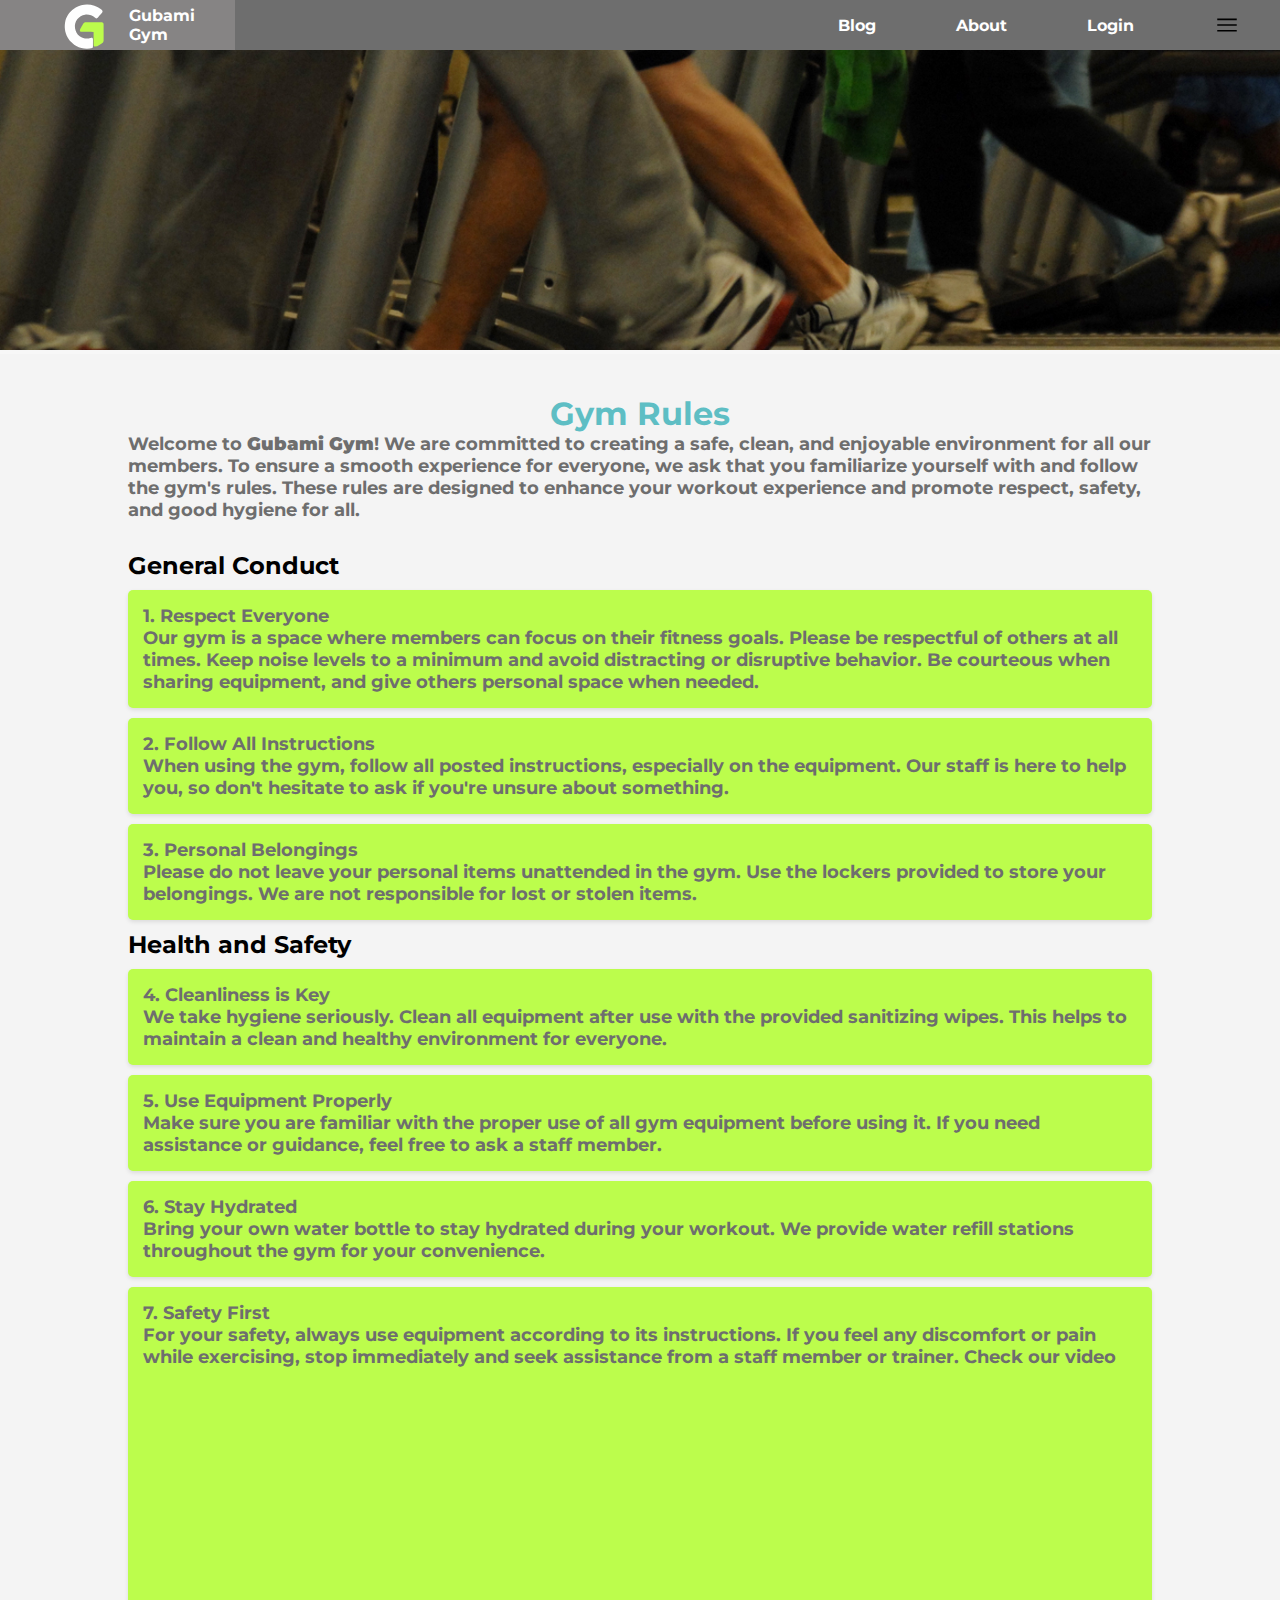
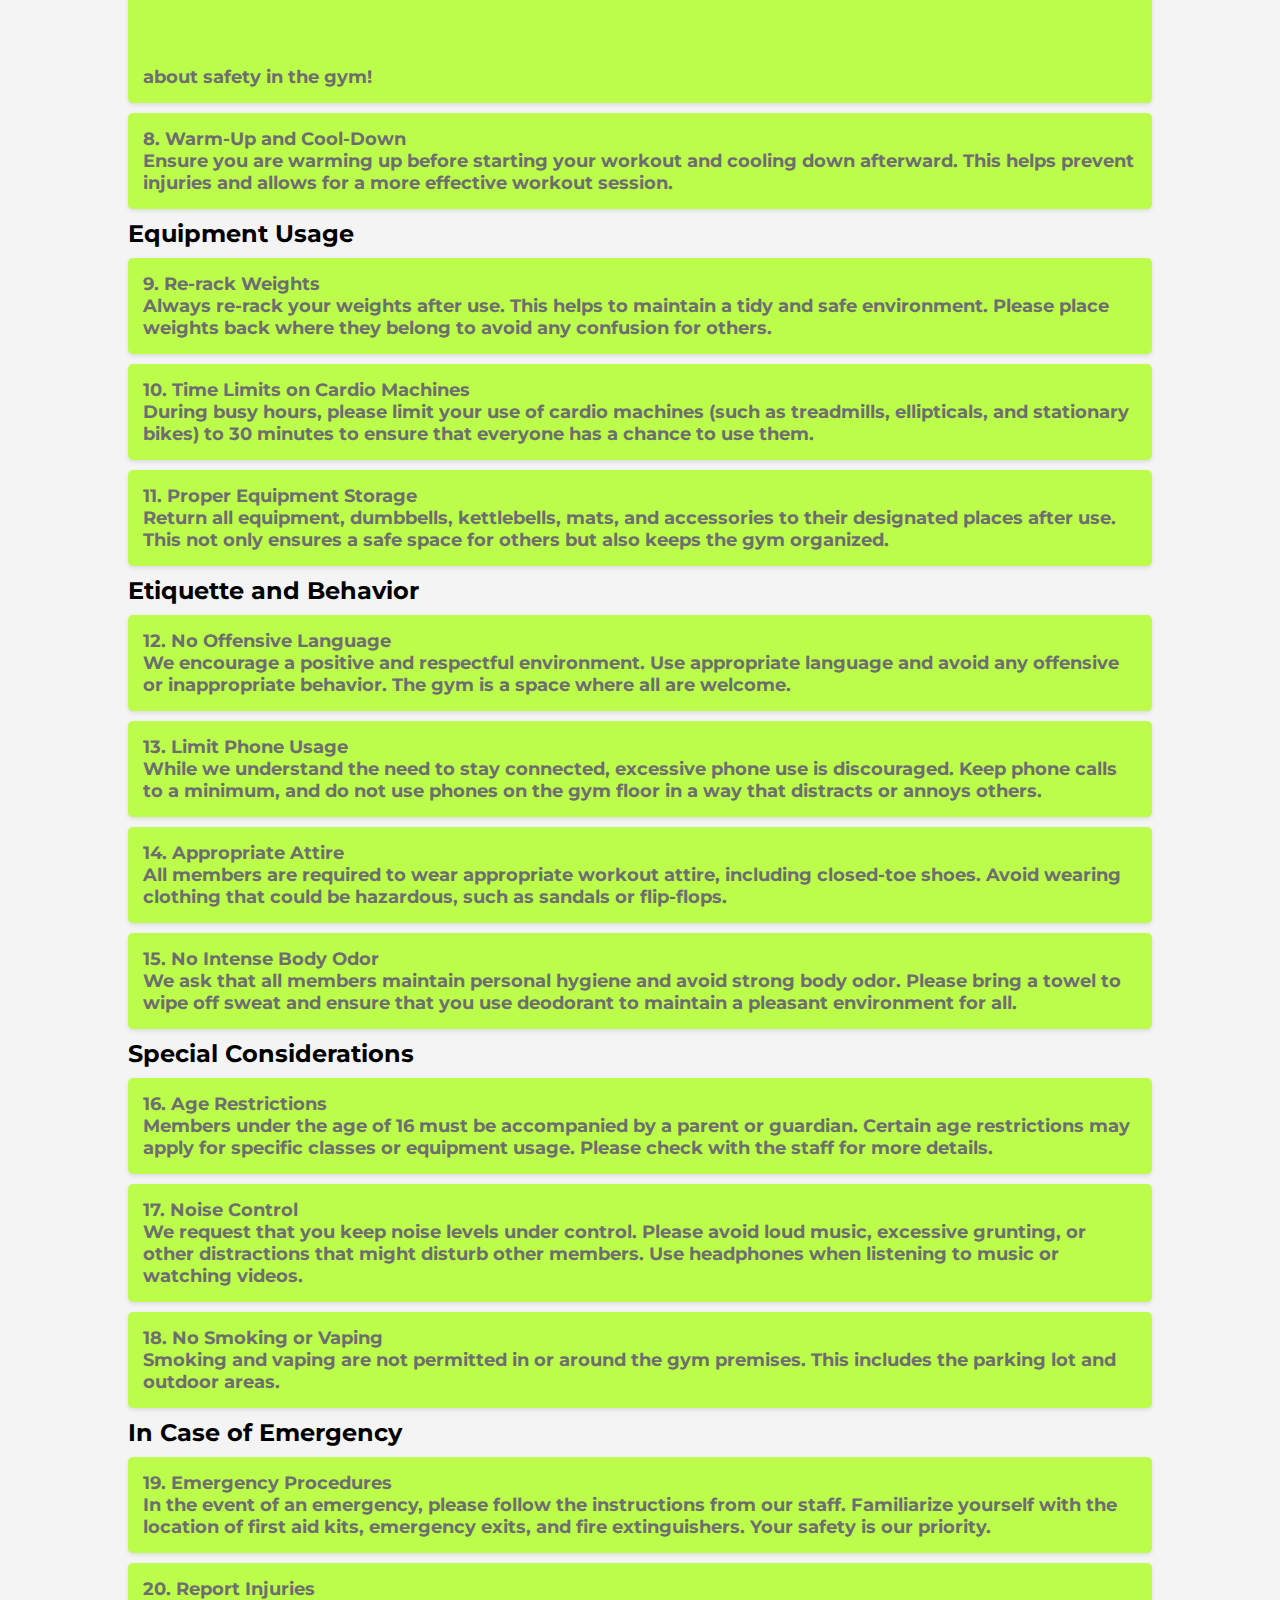
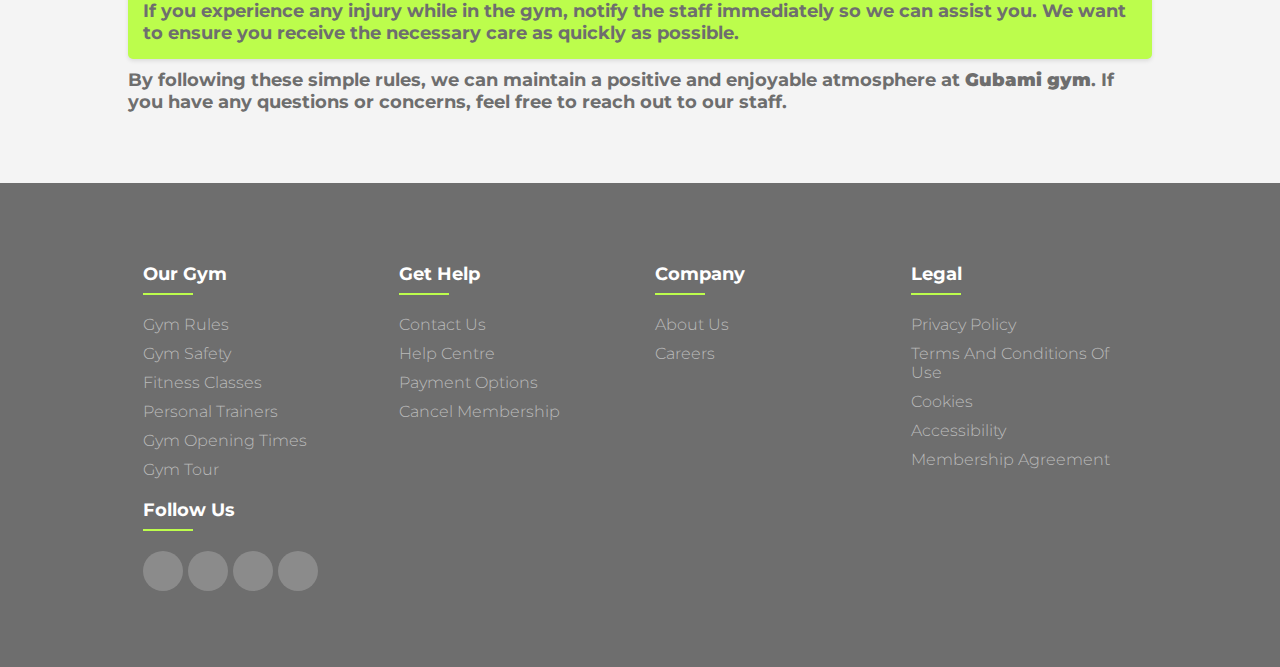
<file: rules.html>
<!DOCTYPE html>
<html lang="en">
<head>
    <link rel="preconnect" href="https://fonts.googleapis.com">
    <link rel="preconnect" href="https://fonts.gstatic.com" crossorigin>
    <link href="https://fonts.googleapis.com/css2?family=Lato:wght@700&family=Montserrat:ital,wght@0,100..900;1,100..900&display=swap" rel="stylesheet">    
    <meta charset="UTF-8">
    <link rel="stylesheet" href="rulesStyle.css">
    <link rel="icon" type="image/ico" href="img/favicon.ico">
    <meta name="viewport" content="width=device-width, initial-scale=1.0">
    <title>Local Gym</title>
</head>
<body>
    <script src="js/script.js"></script>
    <nav>
        <ul class="sidebar">
          <li onclick=hideSidebar()><a href="#"><svg xmlns="http://www.w3.org/2000/svg" height="26" viewBox="0 96 960 960" width="26"><path d="m249 849-42-42 231-231-231-231 42-42 231 231 231-231 42 42-231 231 231 231-42 42-231-231-231 231Z"/></svg></a></li>
          <li><a href="membership.html">Membership</a></li>
          <li><a href="#">Forum</a></li>
          <li><a href="#">Blog</a></li>
          <li><a href="about.html">About</a></li>
          <li><a href="login.html">Login</a></li>
        </ul>
        <ul>
          <li><a href="index.html">
            <img class="logo" src="img/Logo.svg" alt="logo">
            Gubami Gym
          </a></li>
          <li class="hideOnMobile"><a href="#">Blog</a></li>
          <li class="hideOnMobile"><a href="about.html">About</a></li>
          <li class="hideOnMobile"><a href="login.html">Login</a></li>
          <li class="menu-button" onclick=showSidebar()><a href="#"><svg xmlns="http://www.w3.org/2000/svg" height="26" viewBox="0 96 960 960" width="26"><path d="M120 816v-60h720v60H120Zm0-210v-60h720v60H120Zm0-210v-60h720v60H120Z"/></svg></a></li>
        </ul>
      </nav>
    <div class="page-header-bottom">
        <img class="header-img" src="img/people_on_treadmils.jpeg" alt="People on treadmills">
    </div>
    <section class="gym-rules">
        <div class="container">
            <h1>Gym Rules</h1>
            <p>Welcome to <strong>Gubami Gym</strong>! We are committed to creating a safe, clean, and enjoyable environment for all our members. To ensure a smooth experience for everyone, we ask that you familiarize yourself with and follow the gym's rules. These rules are designed to enhance your workout experience and promote respect, safety, and good hygiene for all.</p>
            
            <h2>General Conduct</h2>
            <ul class="rules-list">
                <li><strong>1. Respect Everyone</strong><br>Our gym is a space where members can focus on their fitness goals. Please be respectful of others at all times. Keep noise levels to a minimum and avoid distracting or disruptive behavior. Be courteous when sharing equipment, and give others personal space when needed.</li>
                <li><strong>2. Follow All Instructions</strong><br>When using the gym, follow all posted instructions, especially on the equipment. Our staff is here to help you, so don't hesitate to ask if you're unsure about something.</li>
                <li><strong>3. Personal Belongings</strong><br>Please do not leave your personal items unattended in the gym. Use the lockers provided to store your belongings. We are not responsible for lost or stolen items.</li>
            </ul>
            
            <h2>Health and Safety</h2>
            <ul class="rules-list">
                <li><strong>4. Cleanliness is Key</strong><br>We take hygiene seriously. Clean all equipment after use with the provided sanitizing wipes. This helps to maintain a clean and healthy environment for everyone.</li>
                <li><strong>5. Use Equipment Properly</strong><br>Make sure you are familiar with the proper use of all gym equipment before using it. If you need assistance or guidance, feel free to ask a staff member.</li>
                <li><strong>6. Stay Hydrated</strong><br>Bring your own water bottle to stay hydrated during your workout. We provide water refill stations throughout the gym for your convenience.</li>
                <li><strong>7. Safety First</strong><br>For your safety, always use equipment according to its instructions. If you feel any discomfort or pain while exercising, stop immediately and seek assistance from a staff member or trainer.
                Check our video about safety in the gym!
                <iframe class="video" width="560" height="315" src="https://www.youtube.com/embed/MIaYX9iUWbY" frameborder="0" allow="accelerometer; autoplay; encrypted-media; gyroscope; picture-in-picture" allowfullscreen></iframe></li>
                <li><strong>8. Warm-Up and Cool-Down</strong><br>Ensure you are warming up before starting your workout and cooling down afterward. This helps prevent injuries and allows for a more effective workout session.</li>
            </ul>
            


            <h2>Equipment Usage</h2>
            <ul class="rules-list">
                <li><strong>9. Re-rack Weights</strong><br>Always re-rack your weights after use. This helps to maintain a tidy and safe environment. Please place weights back where they belong to avoid any confusion for others.</li>
                <li><strong>10. Time Limits on Cardio Machines</strong><br>During busy hours, please limit your use of cardio machines (such as treadmills, ellipticals, and stationary bikes) to 30 minutes to ensure that everyone has a chance to use them.</li>
                <li><strong>11. Proper Equipment Storage</strong><br>Return all equipment, dumbbells, kettlebells, mats, and accessories to their designated places after use. This not only ensures a safe space for others but also keeps the gym organized.</li>
            </ul>

            <h2>Etiquette and Behavior</h2>
            <ul class="rules-list">
                <li><strong>12. No Offensive Language</strong><br>We encourage a positive and respectful environment. Use appropriate language and avoid any offensive or inappropriate behavior. The gym is a space where all are welcome.</li>
                <li><strong>13. Limit Phone Usage</strong><br>While we understand the need to stay connected, excessive phone use is discouraged. Keep phone calls to a minimum, and do not use phones on the gym floor in a way that distracts or annoys others.</li>
                <li><strong>14. Appropriate Attire</strong><br>All members are required to wear appropriate workout attire, including closed-toe shoes. Avoid wearing clothing that could be hazardous, such as sandals or flip-flops.</li>
                <li><strong>15. No Intense Body Odor</strong><br>We ask that all members maintain personal hygiene and avoid strong body odor. Please bring a towel to wipe off sweat and ensure that you use deodorant to maintain a pleasant environment for all.</li>
            </ul>

            <h2>Special Considerations</h2>
            <ul class="rules-list">
                <li><strong>16. Age Restrictions</strong><br>Members under the age of 16 must be accompanied by a parent or guardian. Certain age restrictions may apply for specific classes or equipment usage. Please check with the staff for more details.</li>
                <li><strong>17. Noise Control</strong><br>We request that you keep noise levels under control. Please avoid loud music, excessive grunting, or other distractions that might disturb other members. Use headphones when listening to music or watching videos.</li>
                <li><strong>18. No Smoking or Vaping</strong><br>Smoking and vaping are not permitted in or around the gym premises. This includes the parking lot and outdoor areas.</li>
            </ul>

            <h2>In Case of Emergency</h2>
            <ul class="rules-list">
                <li><strong>19. Emergency Procedures</strong><br>In the event of an emergency, please follow the instructions from our staff. Familiarize yourself with the location of first aid kits, emergency exits, and fire extinguishers. Your safety is our priority.</li>
                <li><strong>20. Report Injuries</strong><br>If you experience any injury while in the gym, notify the staff immediately so we can assist you. We want to ensure you receive the necessary care as quickly as possible.</li>
            </ul>

            <p>By following these simple rules, we can maintain a positive and enjoyable atmosphere at <strong>Gubami gym</strong>. If you have any questions or concerns, feel free to reach out to our staff.</p>
        </div>
    </section>


    <footer class="footer">
        <div class="container">
            <div class="row">
                <div class="footer-col">
                    <h4>Our gym</h4>
                    <ul>
                        <li><a href="rules.html">Gym rules</a></li>
                        <li><a href="#">Gym safety</a></li>
                        <li><a href="#">Fitness classes</a></li>
                        <li><a href="#">Personal trainers</a></li>
                        <li><a href="#">Gym opening times</a></li>
                        <li><a href="#">Gym tour</a></li>
                    </ul>
                </div>
                <div class="footer-col">
                    <h4>get help</h4>
                    <ul>
                        <li><a href="#">Contact us</a></li>
                        <li><a href="#">Help centre</a></li>
                        <li><a href="#">Payment Options</a></li>
                        <li><a href="#">Cancel membership</a></li>
                        
                    </ul>
                </div>
                <div class="footer-col">
                    <h4>Company</h4>
                    <ul>
                        <li><a href="about.html">About us</a></li>
                        <li><a href="#">Careers</a></li>
                    </ul>
                </div>
                <div class="footer-col">
                    <h4>Legal</h4>
                    <ul>
                        <li><a href="#">Privacy policy</a></li>
                        <li><a href="#">Terms and Conditions of use</a></li>
                        <li><a href="#">Cookies</a></li>
                        <li><a href="#">Accessibility</a></li>
                        <li><a href="#">Membership agreement</a></li>

                    </ul>
                </div>
                <div class="footer-col">
                    <h4>Follow us</h4>
                    <div class="social-links">
                        <a href="#"><i class="fa-brands fa-facebook"></i></a>
                        <a href="#"><i class="fa-brands fa-instagram"></i></a>
                        <a href="#"><i class="fa-brands fa-tiktok"></i></a>
                        <a href="#"><i class="fa-brands fa-youtube"></i></a>
                    </div>

                </div>
                
            </div>
        </div>
        <div class="footer-copy">
            <p>Copyright &copy;2025 Designed by Artem Korol</p>
        </div>

    </footer>
    
</body>
</html>
</file>
<file: homeStyle.css>
* {
    margin: 0;
    padding: 0;
    box-sizing: border-box;
}

img {
    width: 100%;
}

body {
    margin: 0;
    font-family: "Montserrat", sans-serif;
    font-optical-sizing: auto;
    font-weight: 700;
    font-style: normal;
}

h1 {
    text-align: center;
    color: #5ebec4;
}

html {
    background-color: #f7f7f7;
}

.container {
    width: 80%;
    margin: 0 auto;
    padding: 50px 0;
}

.hero-section {
    background: url('img/Woman-boxing.jpg') no-repeat center center/cover;
    color: white;
    text-align: center;
    padding: 100px 0;
}

.hero-section h1 {
    font-size: 3.5rem;
    margin-bottom: 20px;
}

.hero-section p {
    font-size: 1.5rem;
    margin-bottom: 40px;
}

.cta-button {
    background-color: #bcfd4c;
    color: #6e6e6e;
    padding: 15px 30px;
    text-decoration: none;
    border-radius: 5px;
    font-size: 1.1rem;
    transition: background-color 0.3s;
}

.cta-button:hover {
    background-color: #9aeb3f;
}

.about-us {
    background-color: white;
    text-align: center;
}

.about-us h2 {
    font-size: 2.5rem;
    margin-bottom: 20px;
    color: #6e6e6e;
}

.about-us p {
    font-size: 1.2rem;
    max-width: 800px;
    margin: 0 auto;
    color: #6e6e6e;
}

.services {
    background-color: #f9f9f9;
    text-align: center;
}

.services h2 {
    font-size: 2.5rem;
    margin-bottom: 40px;
    color: #6e6e6e;
}

.service-item {
    display: inline-block;
    width: 30%;
    padding: 20px;
    margin: 20px;
    background-color: #fff;
    box-shadow: 0 4px 6px rgba(0, 0, 0, 0.1);
    border-radius: 8px;
}

.service-item h3 {
    font-size: 1.8rem;
    margin-bottom: 10px;
    color: #6e6e6e;
}

.service-item p {
    font-size: 1.1rem;
    color: #6e6e6e;
}

.testimonials {
    background-color: #fff;
    text-align: center;
}

.testimonials h2 {
    font-size: 2.5rem;
    margin-bottom: 40px;
    color: #6e6e6e;
}

.testimonial-item {
    max-width: 600px;
    margin: 0 auto 30px;
}

.testimonial-item p {
    font-size: 1.2rem;
    font-style: italic;
    margin-bottom: 10px;
    color: #6e6e6e;
}

.testimonial-item h4 {
    font-size: 1.1rem;
    color: #9aeb3f; 
}

.membership {
    background-color: #f9f9f9;
    text-align: center;
}

.membership h2 {
    font-size: 2.5rem;
    margin-bottom: 20px;
    color: #6e6e6e;
}

.membership p {
    font-size: 1.2rem;
    margin-bottom: 30px;
    color: #6e6e6e;
}

.membership .cta-button {
    background-color: #bcfd4c;
    padding: 15px 30px;
    font-size: 1.2rem;
    color: #6e6e6e;
}

.membership ul {
    list-style: none;
    padding: 0;
    margin-bottom: 30px;
}

.membership ul li {
    font-size: 1.2rem;
    color: #6e6e6e;
    margin-bottom: 10px;
}

.contact {
    background-color: white;
    text-align: center;
    padding: 50px 0;
}

.contact h2 {
    font-size: 2.5rem;
    margin-bottom: 20px;
    color: #6e6e6e;
}

.contact p {
    font-size: 1.2rem;
    color: #6e6e6e;
    margin-bottom: 30px;
}

.contact .cta-button {
    background-color: #bcfd4c;
    padding: 15px 30px;
    font-size: 1.2rem;
    color: #6e6e6e;
}
  
.header{
    background-color: #6e6e6e;
    height: 150px;
    padding: 10px;
}

nav{
    background-color: #6e6e6e;
    box-shadow: 3px 3px 5px rgba(0, 0, 0, 0.1);
}

nav ul{
    width: 100%;
    list-style: none;
    display: flex;
    justify-content: flex-end;
    align-items: center;
}

nav li{
    height: 50px;
}

nav a{
    height: 100%;
    padding: 0 40px;
    text-decoration: none;
    display: flex;
    align-items: center;
    color: white;
}

nav a:hover{
    background-color: rgb(134, 132, 132);
}

nav li:first-child{
    margin-right: auto;
}

.sidebar{
    position: fixed;
    top: 0; 
    right: 0;
    height: 100vh;
    width: 250px;
    background-color: rgba(255, 255, 255, 0.15);
    backdrop-filter: blur(12px);
    box-shadow: -10px 0 10px rgba(0, 0, 0, 0.1);
    list-style: none;
    display: none;
    flex-direction: column;
    align-items: flex-start;
    justify-content: flex-start;
}

.sidebar li{
    width: 100%;
}

.sidebar a{
    width: 100%;
}

.menu-button{
    display: block;
}

.header-img{
    object-fit: cover;
    height: 300px;
}

.footer{
    background-color: #6e6e6e;
    padding: 60px 0 20px 0;
}

.row{
    display: flex;
    flex-wrap: wrap;
}

.container{
    max-width: 1400px;
    margin:auto;
}

.footer-col{
    width: 25%;
    padding: 0 15px;
}

.footer-col ul{
    list-style: none;
}

.footer-col h4{
    font-size: 18px;
    color: #ffffff;
    text-transform: capitalize;
    margin-bottom: 30px;
    position: relative;
    padding-top: 20px;
}

.footer-col h4::before{
    content: '';
    position: absolute;
    left: 0;
    bottom: -10px;
    background-color: #bcfd4c;
    height: 2px;
    box-sizing: border-box;
    width: 50px;
}

.footer-col ul li:not(:last-child){
    margin-bottom: 10px;
}

.footer-col ul li a{
    font-size: 16px;
    text-transform: capitalize;
    color: #ffffff;
    text-decoration: none;
    font-weight: 300;
    color: #bbbbbb;
    display: block;
    transition: all 0.3s ease;
}

.footer-col ul li a:hover{
    color: #ffffff;
    padding-left: 8px;
}

.footer-col .social-links a{
    display: inline-block;
    height: 40px;
    width: 40px;
    background-color: rgba(255,255,255,0.2);
    margin-right: 0 10px 10px 0;
    text-align: center;
    line-height: 40px;
    border-radius: 50%;
    color: #ffffff;
    transition: all 0.5s ease;
}
.footer-col .social-links a:hover{
    color: #24262b;
    background-color: #ffffff;
}

.footer-copy{
    color:#4e4d4d;
    text-align: center;
}

@media(max-width: 767px){
    .footer-col{
        width: 25%;
        margin-bottom: 30px;
    }
    
    .hideOnMobile{
        display: none;
    }
    .menu-button{
        display: block;
    }
    .hero-section .container h1 {
        font-size: 1.8rem;
      }
    
      .hero-section .container p {
        font-size: 1rem;
      }
    
      .cta-button {
        width: 100%;
        text-align: center;
      }
    
      .services .container {
        padding: 10px;
      }
    
      .service-item {
        width: 100%;
        margin-bottom: 15px;
      }
    
      .testimonials .container {
        padding: 10px;
      }
    
      .testimonial-item {
        width: 100%;
        margin-bottom: 15px;
      }
    
      .membership ul li {
        font-size: 0.9rem;
      }
    
}

@media(max-width: 574px){
    .footer-col{
        width: 100%;
    }

    .sidebar{
        width: 100%;
    }
    
}
</file>
<file: aboutStyle.css>
* {
    margin: 0;
    padding: 0;
    box-sizing: border-box;
}

img {
    width: 100%;
}

#about-us {
    background-color: #f4f4f4;
    padding: 60px 20px;
    font-family: 'Arial', sans-serif;
}

#about-us .container {
    max-width: 1100px;
    margin: 0 auto;
    padding: 0 15px;
}

#about-us h2 {
    text-align: center;
    font-size: 36px;
    color: #333;
    margin-bottom: 30px;
}

#about-us p {
    font-size: 16px;
    line-height: 1.6;
    color: #555;
    margin-bottom: 20px;
}

#about-us h3 {
    font-size: 28px;
    color: #2C3E50;
    margin-top: 40px;
    margin-bottom: 15px;
}

#about-us ul {
    list-style: none;
    padding: 0;
    margin-bottom: 30px;
}

#about-us ul li {
    font-size: 16px;
    margin-bottom: 10px;
    color: #555;
}

.testimonials {
    display: flex;
    flex-direction: column;
    gap: 20px;
    margin-bottom: 30px;
}

.testimonial {
    background-color: #fff;
    padding: 20px;
    border-radius: 8px;
    box-shadow: 0 4px 6px rgba(0, 0, 0, 0.1);
}

.testimonial p {
    font-size: 18px;
    color: #333;
    margin-bottom: 10px;
}

.testimonial em {
    font-style: italic;
    color: #2C3E50;
}

.testimonial strong {
    color: #9aeb3f;
}

body {
    margin: 0;
    font-family: "Montserrat", sans-serif;
    font-optical-sizing: auto;
    font-weight: 700;
    font-style: normal;
}

h1 {
    text-align: center;
    color: #5ebec4;
}

html {
    background-color: #f7f7f7;
}

.header{
    background-color: #6e6e6e;
    height: 150px;
    padding: 10px;
}

nav{
    background-color: #6e6e6e;
    box-shadow: 3px 3px 5px rgba(0, 0, 0, 0.1);
}

nav ul{
    width: 100%;
    list-style: none;
    display: flex;
    justify-content: flex-end;
    align-items: center;
}

nav li{
    height: 50px;
}

nav a{
    height: 100%;
    padding: 0 40px;
    text-decoration: none;
    display: flex;
    align-items: center;
    color: white;
}

nav a:hover{
    background-color: rgb(134, 132, 132);
}

nav li:first-child{
    margin-right: auto;
}

.sidebar{
    position: fixed;
    top: 0; 
    right: 0;
    height: 100vh;
    width: 250px;
    background-color: rgba(255, 255, 255, 0.15);
    backdrop-filter: blur(12px);
    box-shadow: -10px 0 10px rgba(0, 0, 0, 0.1);
    list-style: none;
    display: none;
    flex-direction: column;
    align-items: flex-start;
    justify-content: flex-start;
}

.sidebar li{
    width: 100%;
}

.sidebar a{
    width: 100%;
}

.menu-button{
    display: block;
}

.header-img{
    object-fit: cover;
    height: 300px;
}

.footer{
    background-color: #6e6e6e;
    padding: 60px 0 20px 0;
}

.row{
    display: flex;
    flex-wrap: wrap;
}

.container{
    max-width: 1400px;
    margin:auto;
}

.footer-col{
    width: 25%;
    padding: 0 15px;
}

.footer-col ul{
    list-style: none;
}

.footer-col h4{
    font-size: 18px;
    color: #ffffff;
    text-transform: capitalize;
    margin-bottom: 30px;
    position: relative;
    padding-top: 20px;
}

.footer-col h4::before{
    content: '';
    position: absolute;
    left: 0;
    bottom: -10px;
    background-color: #bcfd4c;
    height: 2px;
    box-sizing: border-box;
    width: 50px;
}

.footer-col ul li:not(:last-child){
    margin-bottom: 10px;
}

.footer-col ul li a{
    font-size: 16px;
    text-transform: capitalize;
    color: #ffffff;
    text-decoration: none;
    font-weight: 300;
    color: #bbbbbb;
    display: block;
    transition: all 0.3s ease;
}

.footer-col ul li a:hover{
    color: #ffffff;
    padding-left: 8px;
}

.footer-col .social-links a{
    display: inline-block;
    height: 40px;
    width: 40px;
    background-color: rgba(255,255,255,0.2);
    margin-right: 0 10px 10px 0;
    text-align: center;
    line-height: 40px;
    border-radius: 50%;
    color: #ffffff;
    transition: all 0.5s ease;
}
.footer-col .social-links a:hover{
    color: #24262b;
    background-color: #ffffff;
}

.footer-copy{
    color:#4e4d4d;
    text-align: center;
}

@media(max-width: 767px){
    .footer-col{
        width: 25%;
        margin-bottom: 30px;
    }

    .testimonials {
        flex-direction: row;
        gap: 30px;
    }
    
    .hideOnMobile{
        display: none;
    }
    .menu-button{
        display: block;
    }
}

@media(max-width: 574px){
    .footer-col{
        width: 100%;
    }

    .sidebar{
        width: 100%;
      }
}
</file>
<file: loginStyle.css>
* {
    margin: 0;
    padding: 0;
    box-sizing: border-box;
}

img {
    width: 100%;
}

body {
    margin: 0;
    font-family: "Montserrat", sans-serif;
    font-optical-sizing: auto;
    font-weight: 700;
    font-style: normal;
}

h1 {
    text-align: center;
    color: #5ebec4;
}

html {
    background-color: #f7f7f7;
}

.header{
    background-color: #6e6e6e;
    height: 150px;
    padding: 10px;
}

nav{
    background-color: #6e6e6e;
    box-shadow: 3px 3px 5px rgba(0, 0, 0, 0.1);
}
nav ul{
    width: 100%;
    list-style: none;
    display: flex;
    justify-content: flex-end;
    align-items: center;
}
nav li{
    height: 50px;
}
nav a{
    height: 100%;
    padding: 0 40px;
    text-decoration: none;
    display: flex;
    align-items: center;
    color: white;
}
nav a:hover{
    background-color: rgb(134, 132, 132);
}
nav li:first-child{
    margin-right: auto;
}
.sidebar{
    position: fixed;
    top: 0; 
    right: 0;
    height: 100vh;
    width: 250px;
    background-color: rgba(255, 255, 255, 0.15);
    backdrop-filter: blur(12px);
    box-shadow: -10px 0 10px rgba(0, 0, 0, 0.1);
    list-style: none;
    display: none;
    flex-direction: column;
    align-items: flex-start;
    justify-content: flex-start;
}
.sidebar li{
    width: 100%;
}
.sidebar a{
    width: 100%;
}
.menu-button{
    display: block;
}

.header-img{
    object-fit: cover;
    height: 300px;
}

.footer{
    background-color: #6e6e6e;
    padding: 60px 0 20px 0;
}
.row{
    display: flex;
    flex-wrap: wrap;
}

.container{
    max-width: 1400px;
    margin:auto;
}

.footer-col{
    width: 25%;
    padding: 0 15px;
}

.footer-col ul{
    list-style: none;
}

.footer-col h4{
    font-size: 18px;
    color: #ffffff;
    text-transform: capitalize;
    margin-bottom: 30px;
    position: relative;
    padding-top: 20px;
}

.login-header{
    text-align: center;
    margin: 20px 0 40px 0;
}

.login-header header{
    color: #333;
    font-size: 40;
}

.login-container{
    display: flex;
    justify-content: center;
    align-items: center;
    height: 60vh;
}

.input-box .input-field{
    width: 100%;
    height: 60px;
    font-size: 17px;
    padding: 0 25px;
    margin-bottom: 15px;
    border-radius: 30px;
    border: none;
    box-shadow: 0px 5px 10px 1px rgba(0,0,0, 0.05);
    outline: none;
    transition: .3s;
}

::placeholder{
    font-weight: 500;
    color: #222;
}

.input-field:focus{
    width: 105%;
}

.forgot{
    display: flex;
    justify-content: space-between;
    margin-bottom: 40px;
}

section{
    display: flex;
    align-items: center;
    font-size: 14px;
    color: #555;
}

#check{
    margin-right: 10px;
}

section a{
    color: #555;
}

.input-submit{
    position: relative;
}

.submit-btn{
    width: 100%;
    height: 60px;
    background: #9aeb3f;
    border: none;
    border-radius: 30px;
    cursor: pointer;
    transition: .3s;
}

.input-submit label{
    position: absolute;
    top: 45%;
    left: 50%;
    color: #fff;
    -webkit-transform: translate(-50%, -50%);
    -ms-transform: translate(-50%, -50%);
    transform: translate(-50%, -50%);
    cursor: pointer;
}
.submit-btn:hover{
    background: #237512;
    transform: scale(1.05,1);
}
.sign-up-link{
    text-align: center;
    font-size: 15px;
    margin-top: 20px;
}
.sign-up-link a{
    color: #000;
    font-weight: 600;
}

.login-box{
    display: flex;
    justify-content: center;
    flex-direction: column;
    width: 440px;
    height: 480px;
    padding: 30px;
}

.footer-col h4::before{
    content: '';
    position: absolute;
    left: 0;
    bottom: -10px;
    background-color: #bcfd4c;
    height: 2px;
    box-sizing: border-box;
    width: 50px;
}

.footer-col ul li:not(:last-child){
    margin-bottom: 10px;
}

.footer-col ul li a{
    font-size: 16px;
    text-transform: capitalize;
    color: #ffffff;
    text-decoration: none;
    font-weight: 300;
    color: #bbbbbb;
    display: block;
    transition: all 0.3s ease;
}

.footer-col ul li a:hover{
    color: #ffffff;
    padding-left: 8px;
}

.footer-col .social-links a{
    display: inline-block;
    height: 40px;
    width: 40px;
    background-color: rgba(255,255,255,0.2);
    margin-right: 0 10px 10px 0;
    text-align: center;
    line-height: 40px;
    border-radius: 50%;
    color: #ffffff;
    transition: all 0.5s ease;
}
.footer-col .social-links a:hover{
    color: #24262b;
    background-color: #ffffff;
}

.footer-copy{
    color:#4e4d4d;
    text-align: center;
}

@media(max-width: 767px){
    .footer-col{
        width: 25%;
        margin-bottom: 30px;
    }
    
    .hideOnMobile{
        display: none;
    }
    .menu-button{
        display: block;
    }
}

@media(max-width: 574px){
    .footer-col{
        width: 100%;
    }

    .sidebar{
        width: 100%;
      }
}
</file>
<file: membershipStyle.css>
* {
    margin: 0;
    padding: 0;
    box-sizing: border-box;
}

img {
    width: 100%;
}

body {
    margin: 0;
    font-family: "Montserrat", sans-serif;
    font-optical-sizing: auto;
    font-weight: 700;
    font-style: normal;
}

.membership-info {
    text-align: center;
    margin-bottom: 40px;
}

.membership-info h2 {
    font-size: 36px;
    color: #333;
    margin-bottom: 20px;
}

.membership-info p {
    font-size: 18px;
    color: #555;
    line-height: 1.6;
    max-width: 900px;
    margin: 0 auto;
}

.top-info {
    background-color: #bcfd4c;
    padding: 40px 20px;
    color: white;
}

.bottom-info {
    background-color: #f4f4f4;
    padding: 40px 20px;
}

.bottom-info h3 {
    font-size: 28px;
    color: #333;
    margin-bottom: 15px;
}

.bottom-info p {
    font-size: 18px;
    color: #555;
    line-height: 1.6;
    max-width: 900px;
    margin: 0 auto;
}

#membership {
    background-color: #f4f4f4;
    padding: 60px 20px;
    font-family: 'Arial', sans-serif;
}

#membership .container {
    max-width: 1100px;
    margin: 0 auto;
    padding: 0 15px;
}

#membership h2 {
    text-align: center;
    font-size: 36px;
    color: #333; 
    margin-bottom: 30px;
}

.pricing-table {
    display: flex;
    justify-content: space-around;
    gap: 20px;
    flex-wrap: wrap;
    align-items: stretch;
}

.pricing-option {
    background-color: white;
    border-radius: 8px;
    box-shadow: 0 4px 6px rgba(0, 0, 0, 0.1);
    padding: 20px;
    width: 30%;
    text-align: center;
    transition: transform 0.3s ease;
    border: 2px solid #6e6e6e;
    display: flex;
    flex-direction: column;
    justify-content: space-between;
    min-height: 350px;
}

.pricing-option .btn {
    margin-top: auto;
}

.pricing-option:hover {
    transform: translateY(-10px);
}

.pricing-option.featured {
    border: 2px solid #bcfd4c;
}

.pricing-option h3 {
    font-size: 24px;
    color: #2C3E50; 
    margin-bottom: 15px;
}

.price {
    font-size: 28px;
    color: #a3d93b; 
    margin-bottom: 15px;
}

.pricing-option ul {
    list-style: none;
    padding: 0;
    margin-bottom: 20px;
}

.pricing-option li {
    font-size: 16px;
    color: #555; 
    margin-bottom: 10px;
}

.btn {
    background-color: #bcfd4c; 
    border: none;
    color: #6e6e6e; 
    padding: 10px 20px;
    text-align: center;
    text-decoration: none;
    display: inline-block;
    font-size: 16px;
    margin: 10px 0;
    cursor: pointer;
    border-radius: 5px;
    transition: background-color 0.3s ease;
}

.btn:hover {
    background-color: #a3d93b;
}

h1 {
    text-align: center;
    color: #5ebec4;
}

html {
    background-color: #f7f7f7;
}

.header{
    background-color: #6e6e6e;
    height: 150px;
    padding: 10px;
}

nav{
    background-color: #6e6e6e;
    box-shadow: 3px 3px 5px rgba(0, 0, 0, 0.1);
}

nav ul{
    width: 100%;
    list-style: none;
    display: flex;
    justify-content: flex-end;
    align-items: center;
}

nav li{
    height: 50px;
}

nav a{
    height: 100%;
    padding: 0 40px;
    text-decoration: none;
    display: flex;
    align-items: center;
    color: white;
}

nav a:hover{
    background-color: rgb(134, 132, 132);
}

nav li:first-child{
    margin-right: auto;
}

.sidebar{
    position: fixed;
    top: 0; 
    right: 0;
    height: 100vh;
    width: 250px;
    background-color: rgba(255, 255, 255, 0.15);
    backdrop-filter: blur(12px);
    box-shadow: -10px 0 10px rgba(0, 0, 0, 0.1);
    list-style: none;
    display: none;
    flex-direction: column;
    align-items: flex-start;
    justify-content: flex-start;
}

.sidebar li{
    width: 100%;
}

.sidebar a{
    width: 100%;
}

.menu-button{
    display: block;
}

.header-img{
    object-fit: cover;
    height: 300px;
}

.footer{
    background-color: #6e6e6e;
    padding: 60px 0 20px 0;
}

.row{
    display: flex;
    flex-wrap: wrap;
}

.container{
    max-width: 1400px;
    margin:auto;
}

.footer-col{
    width: 25%;
    padding: 0 15px;
}

.footer-col ul{
    list-style: none;
}

.footer-col h4{
    font-size: 18px;
    color: #ffffff;
    text-transform: capitalize;
    margin-bottom: 30px;
    position: relative;
    padding-top: 20px;
}

.footer-col h4::before{
    content: '';
    position: absolute;
    left: 0;
    bottom: -10px;
    background-color: #bcfd4c;
    height: 2px;
    box-sizing: border-box;
    width: 50px;
}

.footer-col ul li:not(:last-child){
    margin-bottom: 10px;
}

.footer-col ul li a{
    font-size: 16px;
    text-transform: capitalize;
    color: #ffffff;
    text-decoration: none;
    font-weight: 300;
    color: #bbbbbb;
    display: block;
    transition: all 0.3s ease;
}

.footer-col ul li a:hover{
    color: #ffffff;
    padding-left: 8px;
}

.footer-col .social-links a{
    display: inline-block;
    height: 40px;
    width: 40px;
    background-color: rgba(255,255,255,0.2);
    margin-right: 0 10px 10px 0;
    text-align: center;
    line-height: 40px;
    border-radius: 50%;
    color: #ffffff;
    transition: all 0.5s ease;
}
.footer-col .social-links a:hover{
    color: #24262b;
    background-color: #ffffff;
}

.footer-copy{
    color:#4e4d4d;
    text-align: center;
}

@media(max-width: 767px){
    .footer-col{
        width: 25%;
        margin-bottom: 30px;
    }
    
    .hideOnMobile{
        display: none;
    }
    .menu-button{
        display: block;
    }
    .pricing-option {
        width: 100%;
    }
}

@media(max-width: 574px){
    .footer-col{
        width: 100%;
    }

    .sidebar{
        width: 100%;
      }
}
</file>
<file: rulesStyle.css>
* {
    margin: 0;
    padding: 0;
    box-sizing: border-box;
}

img {
    width: 100%;
}

body {
    margin: 0;
    font-family: "Montserrat", sans-serif;
    font-optical-sizing: auto;
    font-weight: 700;
    font-style: normal;
}

h1 {
    text-align: center;
    color: #5ebec4;
}

html {
    background-color: #f7f7f7;
}

.header{
    background-color: #6e6e6e;
    height: 150px;
    padding: 10px;
}

.gym-rules {
    background-color: #f4f4f4;
    padding: 40px 0;
}

.container {
    width: 80%;
    margin: 0 auto;
    text-align: left;
}

p {
    font-size: 18px;
    color: #6e6e6e;
    margin-bottom: 30px;
}

.rules-list {
    list-style-type: none;
    padding: 0;
    margin: 0;
}

.rules-list li {
    background-color: #bcfd4c;
    color: #6e6e6e;
    font-size: 18px;
    padding: 15px;
    margin: 10px 0;
    border-radius: 5px;
    box-shadow: 0 2px 4px rgba(0, 0, 0, 0.1);
}

.rules-list li strong {
    font-weight: bold;
    color: #6e6e6e;
}

nav{
    background-color: #6e6e6e;
    box-shadow: 3px 3px 5px rgba(0, 0, 0, 0.1);
}

nav ul{
    width: 100%;
    list-style: none;
    display: flex;
    justify-content: flex-end;
    align-items: center;
}

nav li{
    height: 50px;
}

nav a{
    height: 100%;
    padding: 0 40px;
    text-decoration: none;
    display: flex;
    align-items: center;
    color: white;
}

nav a:hover{
    background-color: rgb(134, 132, 132);
}

nav li:first-child{
    margin-right: auto;
}

.sidebar{
    position: fixed;
    top: 0; 
    right: 0;
    height: 100vh;
    width: 250px;
    background-color: rgba(255, 255, 255, 0.15);
    backdrop-filter: blur(12px);
    box-shadow: -10px 0 10px rgba(0, 0, 0, 0.1);
    list-style: none;
    display: none;
    flex-direction: column;
    align-items: flex-start;
    justify-content: flex-start;
}

.sidebar li{
    width: 100%;
}

.sidebar a{
    width: 100%;
}

.menu-button{
    display: block;
}

.header-img{
    object-fit: cover;
    height: 300px;
}

.footer{
    background-color: #6e6e6e;
    padding: 60px 0 20px 0;
}

.row{
    display: flex;
    flex-wrap: wrap;
}

.container{
    max-width: 1400px;
    margin:auto;
}

.footer-col{
    width: 25%;
    padding: 0 15px;
}

.footer-col ul{
    list-style: none;
}

.footer-col h4{
    font-size: 18px;
    color: #ffffff;
    text-transform: capitalize;
    margin-bottom: 30px;
    position: relative;
    padding-top: 20px;
}

.footer-col h4::before{
    content: '';
    position: absolute;
    left: 0;
    bottom: -10px;
    background-color: #bcfd4c;
    height: 2px;
    box-sizing: border-box;
    width: 50px;
}

.footer-col ul li:not(:last-child){
    margin-bottom: 10px;
}

.footer-col ul li a{
    font-size: 16px;
    text-transform: capitalize;
    color: #ffffff;
    text-decoration: none;
    font-weight: 300;
    color: #bbbbbb;
    display: block;
    transition: all 0.3s ease;
}

.footer-col ul li a:hover{
    color: #ffffff;
    padding-left: 8px;
}

.footer-col .social-links a{
    display: inline-block;
    height: 40px;
    width: 40px;
    background-color: rgba(255,255,255,0.2);
    margin-right: 0 10px 10px 0;
    text-align: center;
    line-height: 40px;
    border-radius: 50%;
    color: #ffffff;
    transition: all 0.5s ease;
}
.footer-col .social-links a:hover{
    color: #24262b;
    background-color: #ffffff;
}

.footer-copy{
    color:#4e4d4d;
    text-align: center;
}

@media(max-width: 767px){
    .footer-col{
        width: 25%;
        margin-bottom: 30px;
    }
    
    .hideOnMobile{
        display: none;
    }
    .menu-button{
        display: block;
    }
}

@media(max-width: 574px){
    .footer-col{
        width: 100%;
    }

    .sidebar{
        width: 100%;
      }
}
</file>
